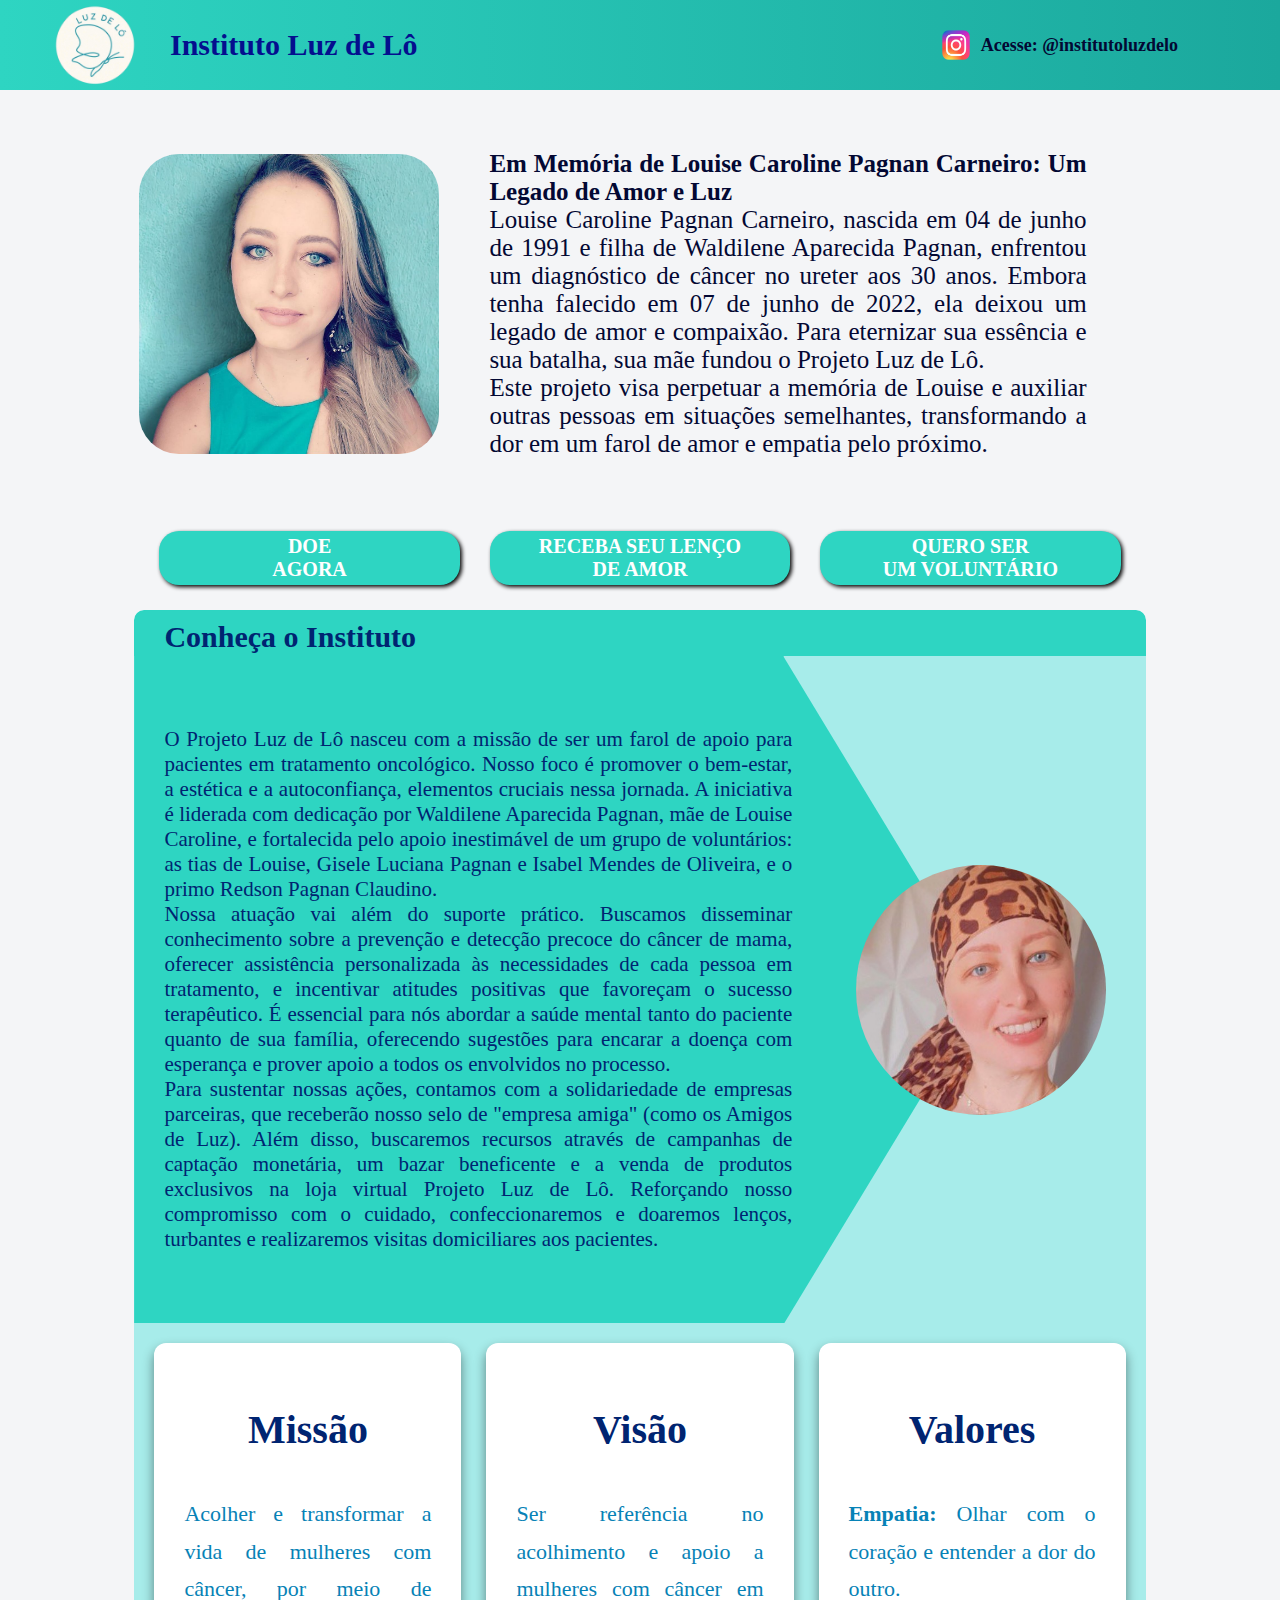
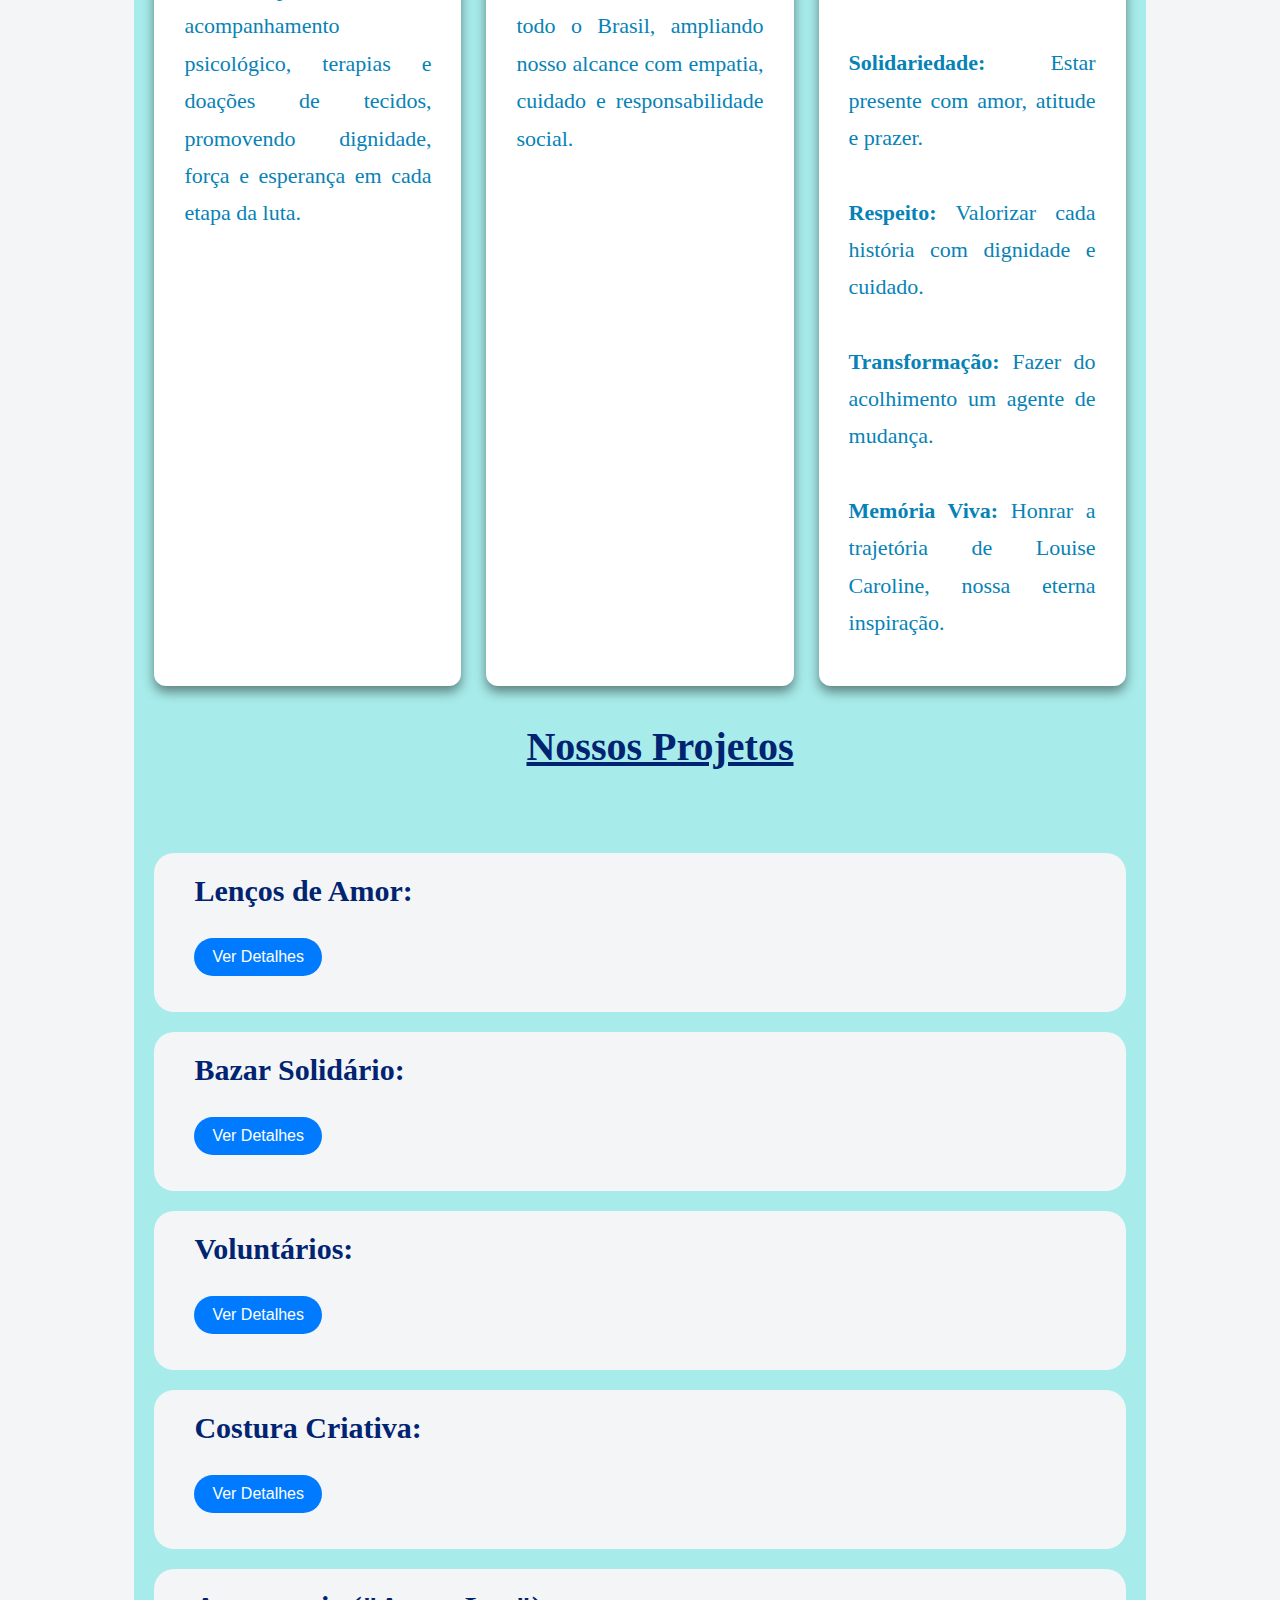
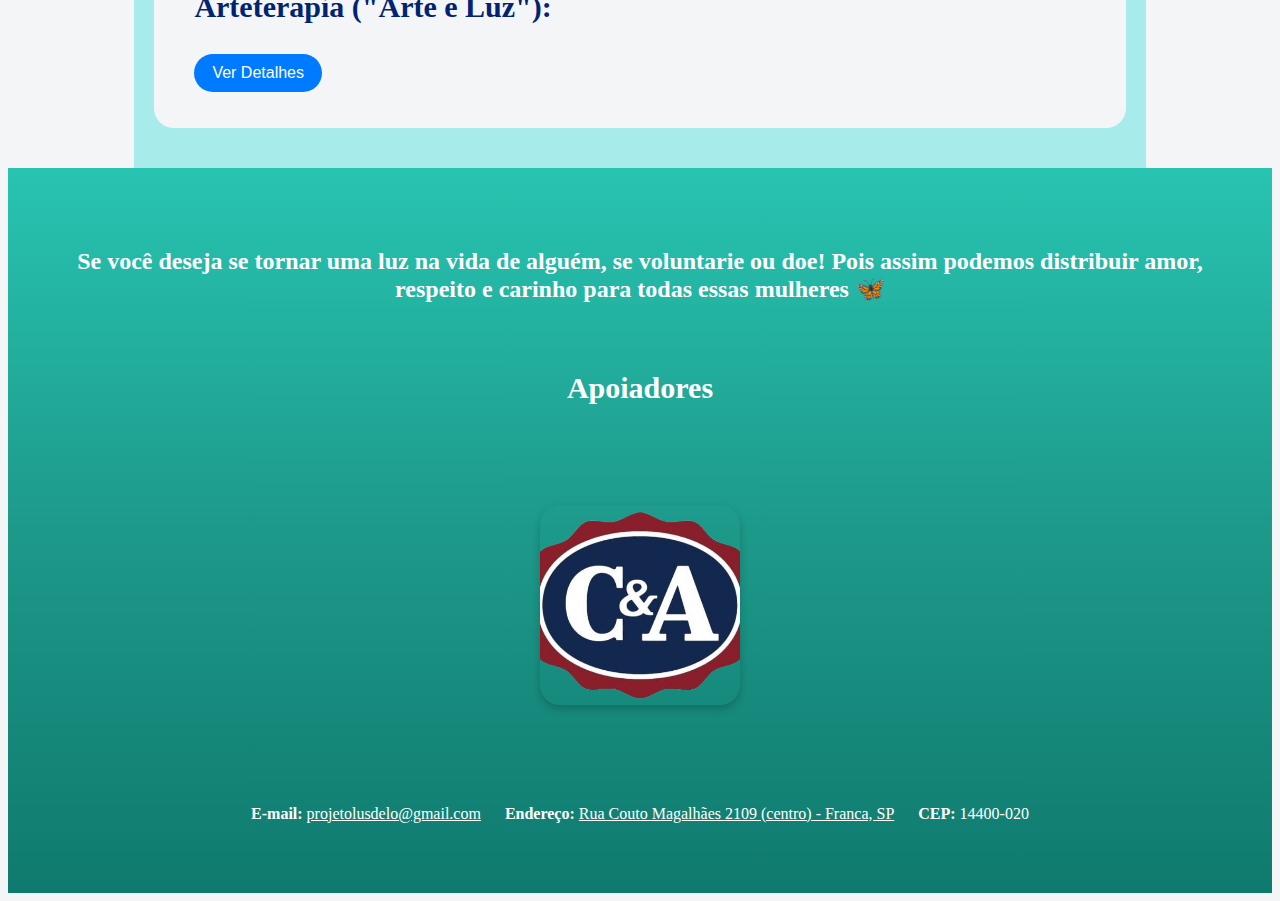
<file: index.html>
<!DOCTYPE html>
<html lang="pt-br">

<head>
  <meta charset="UTF-8">
  <meta name="viewport" content="width=device-width, initial-scale=1.0">
  <meta name="description" content="Conheça o Instituto Luz de Lô e saiba como se tornar um voluntário para apoiar mulheres em situação de vulnerabilidade.">

  <title>Instituto Luz de Lô</title>
  <link rel="shortcut icon" href="img/Favicon.png" type="image/x-icon">
  <link rel="stylesheet" href="principal.css" type="text/css" media="all" />
</head>

<body>
  <header>
    <div class="left-content">
      <img src="img/logo3.png" alt="logo" height="110px" width="110px" />
      <h1 class="cabecalho">Instituto Luz de Lô</h1>
    </div>

    <div class="redesocial right-content">
      <a href="https://www.instagram.com/institutoluzdelo?igsh=cDZqeW10c3pubTZh">
        <img src="img/instagram.png" alt="logo do instagram">
        <p>Acesse: @institutoluzdelo</p>
      </a>
    </div>

  </header>
  <div class="enquadrar"> <section id="mensao">
      <img id="louise" src="img/louise.jpg" alt="Foto da Louise">
      <p>
        <strong>Em Memória de Louise Caroline Pagnan Carneiro: Um Legado de Amor e Luz</strong>
        <br>
        Louise Caroline Pagnan Carneiro, nascida em 04 de junho de 1991 e filha de Waldilene Aparecida Pagnan, enfrentou
        um diagnóstico de câncer no ureter aos 30 anos. Embora tenha falecido em 07 de junho de 2022, ela deixou um
        legado de amor e compaixão. Para eternizar sua essência e sua batalha, sua mãe fundou o Projeto Luz de Lô.
        <br>
        Este projeto visa perpetuar a memória de Louise e auxiliar outras pessoas em situações semelhantes,
        transformando a
        dor em um farol de amor e empatia pelo próximo.
      </p>

      <div class="redesocial_mobile redesocial">
        <a href="https://www.instagram.com/institutoluzdelo?igsh=cDZqeW10c3pubTZh">
          <img src="img/instagram.png" alt="logo do instagram">
          <p>Acesse: @institutoluzdelo</p>
        </a>
      </div>
    </section>
    <br />
    <nav class="menu_principal">
      <a href="doacoes.html" class="menu_item">
        DOE<br>AGORA
      </a>

      <a href="lenco.html" class="menu_item">
        RECEBA SEU LENÇO<br>DE
        AMOR
      </a>

      <a href="voluntariado.html" class="menu_item">
        QUERO SER<br>UM
        VOLUNTÁRIO
      </a>
    </nav>
    <main>
      <div class="titulodiv">
        <h2 class="titulo1">Conheça o Instituto</h2>
      </div>
      <section class="sec1">
        <div id="quadradoPai">

          <div class="seta">
          </div>

          <div class="quadradoFilho">

            <img class="mobile_img" src="img/louise2.jpg" alt="Foto da Louise">

            <p>
              O Projeto Luz de Lô nasceu com a missão de ser um farol de apoio para pacientes em tratamento oncológico.
              Nosso foco é promover o bem-estar, a estética e a autoconfiança, elementos cruciais nessa jornada. A
              iniciativa é liderada com dedicação por Waldilene Aparecida Pagnan, mãe de Louise Caroline, e fortalecida
              pelo apoio inestimável de um grupo de voluntários: as tias de Louise, Gisele Luciana Pagnan e Isabel
              Mendes de Oliveira, e o primo Redson Pagnan Claudino.
              <br>
              Nossa atuação vai além do suporte prático. Buscamos disseminar conhecimento sobre a prevenção e detecção
              precoce do câncer de mama, oferecer assistência personalizada às necessidades de cada pessoa em
              tratamento, e incentivar atitudes positivas que favoreçam o sucesso terapêutico. É essencial para nós
              abordar a saúde mental tanto do paciente quanto de sua família, oferecendo sugestões para encarar a doença
              com esperança e prover apoio a todos os envolvidos no processo.
              <br>
              Para sustentar nossas ações, contamos com a solidariedade de empresas parceiras, que receberão nosso selo
              de "empresa amiga" (como os Amigos de Luz). Além disso, buscaremos recursos através de campanhas de
              captação monetária, um bazar beneficente e a venda de produtos exclusivos na loja virtual Projeto Luz de
              Lô. Reforçando nosso compromisso com o cuidado, confeccionaremos e doaremos lenços, turbantes e
              realizaremos visitas domiciliares aos pacientes.
            </p>
          </div>

          <div class="image_conteiner">
            <img src="img/louise2.jpg" alt="Foto da Louise">
          </div>
          </div>
      </section>
      <section class="sec2">
        <div class="quadradoPai2">
          <div class="quadradoFilho2">
            <h2>Missão</h2>
            <p>Acolher e transformar a vida de mulheres com câncer, por meio de acompanhamento psicológico, terapias e
              doações de tecidos, promovendo dignidade, força e esperança em cada etapa da luta.</p>
          </div>
          <div class="quadradoFilho2">
            <h2>Visão</h2>
            <p>Ser referência no acolhimento e apoio a mulheres com câncer em todo o Brasil, ampliando nosso alcance com
              empatia, cuidado e responsabilidade social.</p>
          </div>
          <div class="quadradoFilho2">
            <h2>Valores</h2>
            <p><strong>Empatia:</strong> Olhar com o coração e entender a dor do outro.</p>
            <p><strong>Solidariedade:</strong> Estar presente com amor, atitude e prazer.</p>
            <p><strong>Respeito:</strong> Valorizar cada história com dignidade e cuidado.</p>
            <p><strong>Transformação:</strong> Fazer do acolhimento um agente de mudança.</p>
            <p><strong>Memória Viva:</strong> Honrar a trajetória de Louise Caroline, nossa eterna inspiração.</p>
          </div>
        </div>
        <section class="sec3">
          <h2 class="titulo_principal_sec3">Nossos Projetos</h2>

          <div class="secao">
            <h3 class="titulosec3">Lenços de Amor:</h3>

            <button class="botao-expansivel">Ver Detalhes</button>

            <div class="conteudo-expansivel">
              <h4>Lenços de Amor</h4>
              <p class="psecao">
                O "Lenços de Amor" é o programa inaugural e vitalício do Instituto Luz de Lô. Idealizado pela fundadora,
                ele se dedica à fabricação e doação de lenços e turbantes para mulheres em todas as fases do tratamento
                oncológico. Mais do que um acessório, cada peça busca elevar a autoestima, incentivar o autocuidado e
                valorizar o bem-estar dessas mulheres, sendo entregue ao longo do ano conforme a necessidade.
              </p>
              <p class="psecao">
                Também oferecemos atendimento psicológico com o psicólogo Felipe Medeiros e Terapias Integrativas, como
                o Reiki, conduzidas pela voluntária reikiana Silvia Cristina Parra. Esse suporte é voltado para pessoas
                em tratamento oncológico e seus familiares, indivíduos em luto e os próprios voluntários do Instituto,
                visando o bem-estar integral de todos
              </p>
            </div>
          </div>
          <div class="secao">
            <h3 class="titulosec3">Bazar Solidário:</h3>

            <button class="botao-expansivel">Ver Detalhes</button>

            <div class="conteudo-expansivel">

              <h4>Bazar Solidário</h4>
              <p class="psecao">
                Nosso Bazar Solidário é uma importante fonte de recursos, funcionando com doações de pessoas que
                conhecem o Instituto e de empresas parceiras, como a C&A. Através dele, conseguimos arrecadar fundos
                para manter todas as nossas atividades e programas de apoio.
              </p>
              <p class="psecao">
                Nossa oficina de customização tem um propósito especial: transformar retalhos e tecidos doados em novas
                peças de vestuário. Com o talento e a dedicação dos nossos voluntários especializados em costura,
                criamos roupas que são doadas a instituições parceiras, beneficiando pessoas em situação de
                vulnerabilidade. Um dos principais focos é atender crianças de creches na cidade de Franca,
                produzindo conjuntos de calça e blusa de moletom para oferecer conforto e acolhimento nos dias mais
                frios.
              </p>
            </div>
          </div>
          <div class="secao">

            <h3 class="titulosec3">Voluntários:</h3>

            <button class="botao-expansivel">Ver Detalhes</button>

            <div class="conteudo-expansivel">
              <h4>Voluntários</h4>
              <p class="psecao">
                No Instituto Luz de Lô, somos impulsionados por uma dedicada equipe de 35 voluntários. Eles vêm de
                diversas origens, incluindo aposentados e pessoas que enfrentam luto, solidão ou desafios de saúde.
                Oferecemos grupos específicos onde cada voluntário pode atuar conforme seus interesses e habilidades,
                promovendo um ambiente de bem-estar.
              </p>
              <p class="psecao">
                Realizamos ações direcionadas a esse público, com terapias alternativas e oficinas pensadas para
                promover a interação e valorizar cada pessoa. Para nossos voluntários, o trabalho aqui é um espaço para
                reflexão, melhoria da qualidade de vida, elevação da autoestima e convívio social.
              </p>

              <h4>Moletons Solidários</h4>
              <p class="psecao">
                O projeto "Moletons Solidários" tem um propósito claro: produzir casacos infantis para doação à
                comunidade. Nosso objetivo é aproveitar tecidos doados por empresas têxteis da região de Franca - SP,
                promover ações sustentáveis e, claro, ajudar quem precisa.
              </p>
              <p class="psecao">
                Também queremos capacitar mão de obra. Voluntários interessados se inscrevem para formar grupos e, sob a
                supervisão da costureira Rose, aprendem todo o processo de fabricação dos casacos, do corte à costura. O
                projeto começou em fevereiro de 2023 e acontece todas as quartas-feiras, das 8h às 11h, em nossa sede. O
                Instituto mantém um cadastro de entidades beneficentes e famílias para direcionar as doações.
              </p>

              <h4>Pintura de Panos de Prato</h4>
              <p class="psecao">
                Todas as terças-feiras, das 14h às 17h, acontece a oficina de Pintura em Panos de Prato. Com o apoio das
                voluntárias Silvia Cristina Parra e Isabela, oferecemos suporte aos nossos voluntários da terceira
                idade. Essa atividade promove bem-estar, paciência e foco, e o melhor: os itens produzidos são vendidos
                em nosso bazar, gerando recursos para o Instituto.
              </p>

              <h4>Coordenadores Voluntários</h4>
              <p class="psecao">
                O Instituto Luz de Lô conta com a liderança de uma equipe de coordenadores voluntários que guiam nossas
                terapias alternativas, projetos e oficinas. Sob a coordenação geral de Waldilene Pagnan, nossa Gestora
                Pedagógica, temos:
              </p>

              <ul class="psecao">
                <li>Professora Silvia Cristina Parra, responsável pela Terapia Reiki, Terapia de Pintura e Arteterapia.
                </li>
                <li>O Psicólogo Felipe Medeiros, que oferece suporte psicológico.</li>
                <li>Rose, que conduz o Curso de Corte e Costura de casacos.</li>
              </ul>

              <p class="psecao">
                Esses voluntários dedicados são essenciais para o bem-estar e a promoção da qualidade de vida de todos
                que participam do Instituto.
              </p>
            </div>
          </div>
          <div class="secao">

            <h3 class="titulosec3">Costura Criativa:</h3>

            <button class="botao-expansivel">Ver Detalhes</button>
            <div class="conteudo-expansivel">

              <h4>Oficina de Costura</h4>
              <p class="psecao">
                Nossa oficina de costura criativa gera peças exclusivas para o bazar beneficente, contribuindo
                diretamente com o Instituto. Usando materiais reaproveitados, como retalhos e aviamentos, criamos itens
                funcionais e decorativos para o dia a dia – como bolsas, necessaires e panos de prato. Essa atividade
                não só gera renda, mas também estimula a criatividade, a sustentabilidade e o trabalho em equipe.
              </p>

              <h4>Customização de Roupas</h4>
              <p class="psecao">
                A oficina de customização transforma retalhos e tecidos doados em novas peças de vestuário. Com o
                talento de nossos voluntários especializados em costura, confeccionamos roupas que são doadas a
                instituições parceiras, ajudando pessoas em situação de vulnerabilidade. Um dos focos principais é criar
                conjuntos de moletom para crianças de creches estaduais, oferecendo conforto e acolhimento nos dias mais
                frios.
              </p>
            </div>
          </div>
          <div class="secao">

            <h3 class="titulosec3">Arteterapia ("Arte e Luz"):</h3>

            <button class="botao-expansivel">Ver Detalhes</button>

            <div class="conteudo-expansivel">
              <h4>Arteterapia ("Arte e Luz")</h4>
              <p class="psecao">
                Com a "Arte e Luz", utilizamos a prática artística para promover o bem-estar emocional e social. Por
                meio da pintura livre, as participantes se conectam com as cores e emoções, desenvolvendo o
                autoconhecimento, a autoestima e a tranquilidade. Essa atividade estimula a concentração, o
                desenvolvimento motor e cognitivo, permitindo que as mulheres em tratamento oncológico criem seus
                próprios lenços em momentos lúdicos e expressivos. Acontece mensalmente.
              </p>
            </div>
          </div>
        </section>
    </main>
  </div>
  <footer>
    <div class="div1footer">
      <h2 class="T1footer">
        Se você deseja se tornar uma luz na vida de alguém, se voluntarie ou doe!
        Pois assim podemos distribuir amor, respeito e carinho para todas essas mulheres 🦋
      </h2>
    </div>
    <br>
    <h3 class="T2footer">Apoiadores</h3>
    <div class="carrosselPai">
      <div class="carrosselFilho">
        <div class="track">

          <a href="https://g.co/kgs/4YcZxsP">
            <img src="img/C&A.png" alt="C&A" class="img_apoiadores">
          </a>

          <a href="https:www.instagram.com/usemoreana?igsh=MXh3b2szOGJpejZpcA==">
            <img src="img/Moreana.jpg" alt="Moreana" class="img_apoiadores">
          </a>

          <a href="https://www.instagram.com/af_transfers?igsh=aGhIb3IqbmF2dnhj">
            <img src="img/transfers.jpg" alt="transfers" class="img_apoiadores">
          </a>

          <a href="https://www.cvlopes.com.br/">
            <img src="img\cv.lopes.jpg" alt="CV.lopes">
          </a>
        </div>
      </div>
    </div>

    <ul class="liFooter">
      <li><strong>E-mail: </strong><a href="mailto:projetolusdelo@gmail.com">projetolusdelo@gmail.com</a></li>
      <li><strong>Endereço: </strong><a href="https://www.google.com/maps/search/Rua+Couto+Magalh%C3%A3es+2109+(centro)+-+Franca,+SP">Rua Couto Magalhães 2109
          (centro) - Franca, SP</a></li>
      <li><strong>CEP: </strong>14400-020</li>
    </ul>
  </footer>
  <script src="principal.js"></script>

</body>

</html>
</file>
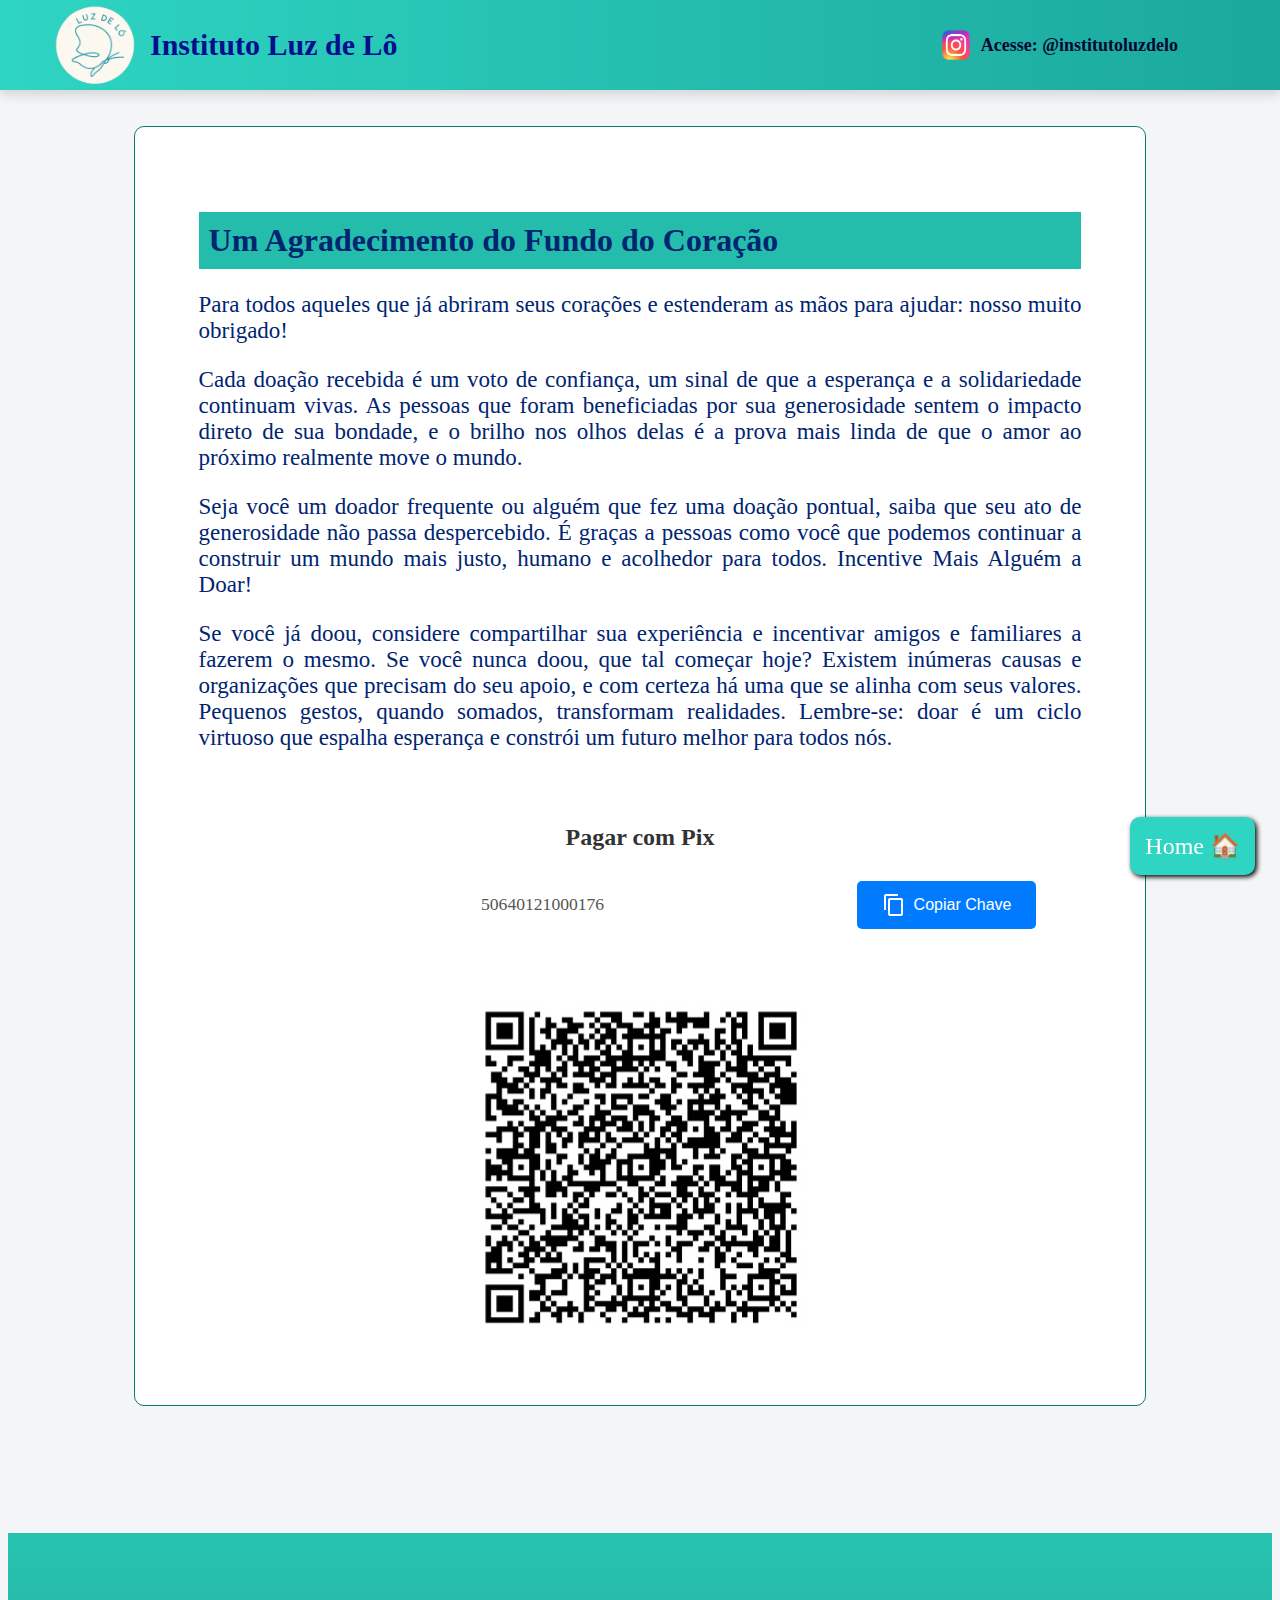
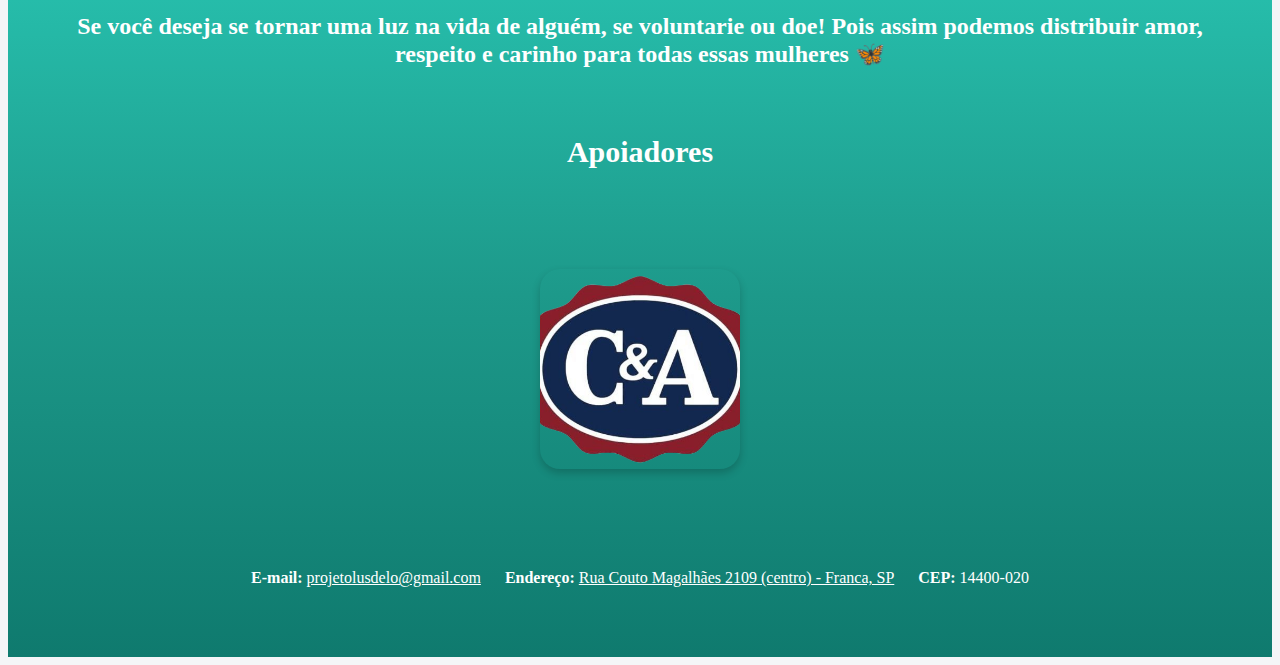
<file: doacoes.html>
<!DOCTYPE html>
<html lang="pt-br">

<head>
  <meta charset="UTF-8">
  <meta name="viewport" content="width=device-width, initial-scale=1.0">
  <title>Instituto Luz de Lô</title>
  <link rel="stylesheet" href="doacoes.css">
  <link rel="shortcut icon" href="img/Favicon.png" type="image/x-icon">
</head>

<body>
  <header>
    <div class="left-content">
      <img src="img/logo3.png" alt="logo" height="110px" width="110px" />
      <h1 class="cabecalho">Instituto Luz de Lô</h1>
    </div>

    <div class="redesocial right-content">
      <a href="https://www.instagram.com/institutoluzdelo?igsh=cDZqeW10c3pubTZh">
        <img src="img/instagram.png" alt="logo do instagram">
        <p>Acesse: @institutoluzdelo</p>
      </a>
    </div>

  </header>

  <main>
    <h1 class="tdoacoes">Um Agradecimento do Fundo do Coração</h1>
    <p class="pdoacoes">
      Para todos aqueles que já abriram seus corações e estenderam as mãos para ajudar: nosso muito obrigado!
    </p>
    <p class="pdoacoes">
      Cada doação recebida é um voto de confiança, um sinal de que a esperança e a solidariedade continuam vivas. As
      pessoas que foram beneficiadas por sua generosidade sentem o impacto direto de sua bondade, e o brilho nos olhos
      delas é a prova mais linda de que o amor ao próximo realmente move o mundo.
    </p>
    <p class="pdoacoes">
      Seja você um doador frequente ou alguém que fez uma doação pontual, saiba que seu ato de generosidade não passa
      despercebido. É graças a pessoas como você que podemos continuar a construir um mundo mais justo, humano e
      acolhedor para todos.
      Incentive Mais Alguém a Doar!
    </p>
    <p class="pdoacoes">
      Se você já doou, considere compartilhar sua experiência e incentivar amigos e familiares a fazerem o mesmo. Se
      você nunca doou, que tal começar hoje? Existem inúmeras causas e organizações que precisam do seu apoio, e com
      certeza há uma que se alinha com seus valores. Pequenos gestos, quando somados, transformam realidades.
      Lembre-se: doar é um ciclo virtuoso que espalha esperança e constrói um futuro melhor para todos nós.
    </p>

    <div class="pix-container">
      <h2>Pagar com Pix</h2>
      <div class="pix-info">
        <span id="pixKey">50640121000176</span> <button class="copy-button" onclick="copyPixKey()">
          <svg xmlns="http://www.w3.org/2000/svg" height="24px" viewBox="0 0 24 24" width="24px" fill="#FFFFFF">
            <path d="M0 0h24v24H0V0z" fill="none" />
            <path
              d="M16 1H4c-1.1 0-2 .9-2 2v14h2V3h12V1zm3 4H8c-1.1 0-2 .9-2 2v14c0 1.1.9 2 2 2h11c1.1 0 2-.9 2-2V7c0-1.1-.9-2-2-2zm0 16H8V7h11v14z" />
          </svg>
          Copiar Chave
        </button>
      </div>
      <p id="copyMessage"></p>
    </div>
    <div class="QR">
      <img src="img/QR.jpg" alt="QR Code">
    </div>
  </main>


  </section>
  <a href="index.html" class="btn-flutuante-principal" title="Voltar à Página Principal">Home 🏠</a>


  <footer>
    <div class="div1footer">
      <h2 class="T1footer">
        Se você deseja se tornar uma luz na vida de alguém, se voluntarie ou doe!
        Pois assim podemos distribuir amor, respeito e carinho para todas essas mulheres 🦋
      </h2>
    </div>
    <br>
    <h3 class="T2footer">Apoiadores</h3>
    <div class="carrosselPai">
      <div class="carrosselFilho">
        <div class="track">
          <a href="https://g.co/kgs/4YcZxsP">
            <img src="img/C&A.png" alt="C&A" class="img_apoiadores">
          </a>

          <a href="https:www.instagram.com/usemoreana?igsh=MXh3b2szOGJpejZpcA==">
            <img src="img/Moreana.jpg" alt="Moreana" class="img_apoiadores">
          </a>

          <a href="https://www.instagram.com/af_transfers?igsh=aGhIb3IqbmF2dnhj">
            <img src="img/transfers.jpg" alt="transfers" class="img_apoiadores">
          </a>

          <a href="https://www.cvlopes.com.br/">
            <img src="img\cv.lopes.jpg" alt="CV.lopes">
          </a>
        </div>
      </div>
    </div>

    <ul class="liFooter">
      <li><strong>E-mail: </strong><a href="mailto:projetolusdelo@gmail.com">projetolusdelo@gmail.com</a></li>
      <li><strong>Endereço: </strong><a href="https://www.google.com/maps/search/Rua+Couto+Magalh%C3%A3es+2109+(centro)+-+Franca,+SP">Rua Couto Magalhães 2109
          (centro) - Franca, SP</a></li>
      <li><strong>CEP: </strong>14400-020</li>
    </ul>
  </footer>
  
  <script src="doacoes.js"></script>

</body>

</html>
</file>
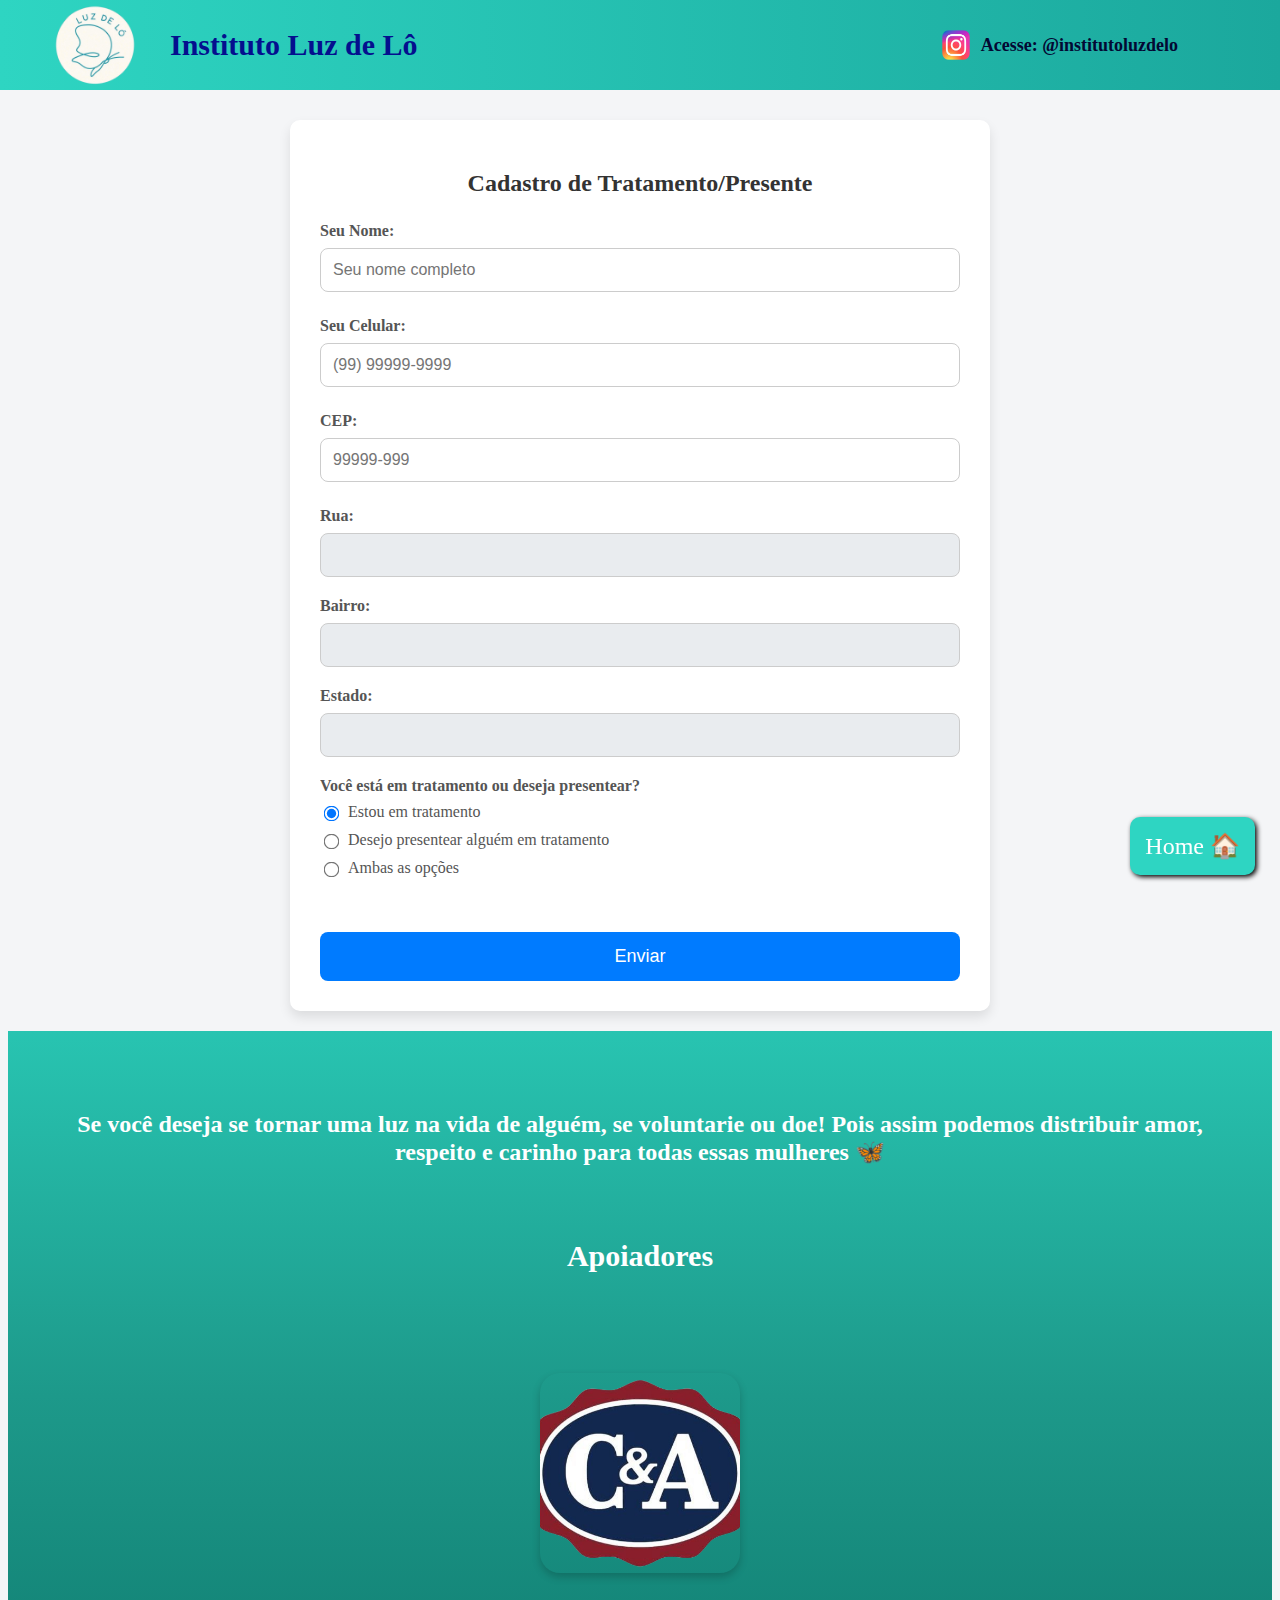
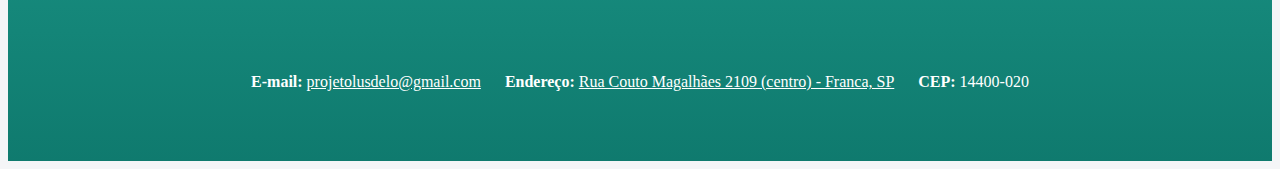
<file: lenco.html>
<!DOCTYPE html>
<html lang="pt-BR">

<head>
    <meta charset="UTF-8">
    <meta name="viewport" content="width=device-width, initial-scale=1.0">
    <title>Instituto Luz de Lô</title>

    <link rel="stylesheet" href="lenco.css">
    <link rel="shortcut icon" href="img/Favicon.png" type="image/x-icon">
</head>

<body>
    <header>
        <div class="left-content">
            <img src="img/logo3.png" alt="logo" height="110px" width="110px" />
            <h1 class="cabecalho">Instituto Luz de Lô</h1>
        </div>

        <div class="redesocial right-content">
            <a href="https://www.instagram.com/institutoluzdelo?igsh=cDZqeW10c3pubTZh">
                <img src="img/instagram.png" alt="logo do instagram">
                <p>Acesse: @institutoluzdelo</p>
            </a>
        </div>
    </header>

    <div class="container">
        <h2>Cadastro de Tratamento/Presente</h2>
        <form id="mainForm" action="https://formsubmit.co/projetolusdelo@gmail.com" method="POST">
            <input type="hidden" name="_captcha" value="false"> <input type="hidden" name="_next" value="https://moiseskennedy.github.io/instituto-luz-de-lo/lenco.html"> <div class="form-group">
                <label for="nomePrincipal">Seu Nome:</label>
                <input type="text" id="nomePrincipal" name="nomePrincipal" placeholder="Seu nome completo" required>
                <small class="error-message"></small>
            </div>

            <div class="form-group">
                <label for="celularPrincipal">Seu Celular:</label>
                <input type="text" id="celularPrincipal" name="celularPrincipal" placeholder="(99) 99999-9999" required>
                <small class="error-message"></small>
            </div>

            <div class="form-group">
                <label for="cep">CEP:</label>
                <input type="text" id="cep" name="cep" placeholder="99999-999" required maxlength="9">
                <small class="error-message"></small>
            </div>

            <div class="form-group">
                <label for="rua">Rua:</label>
                <input type="text" id="rua" name="rua" readonly>
            </div>

            <div class="form-group">
                <label for="bairro">Bairro:</label>
                <input type="text" id="bairro" name="bairro" readonly>
            </div>

            <div class="form-group">
                <label for="estado">Estado:</label>
                <input type="text" id="estado" name="estado" readonly>
            </div>

            <div class="form-group">
                <label>Você está em tratamento ou deseja presentear?</label>
                <div class="radio-group">
                    <input type="radio" id="opcaoTratamento" name="tipoAcao" value="Estou em tratamento" checked>
                    <label for="opcaoTratamento">Estou em tratamento</label>
                </div>
                <div class="radio-group">
                    <input type="radio" id="opcaoPresentear" name="tipoAcao" value="Desejo presentear alguem em tratamento">
                    <label for="opcaoPresentear">Desejo presentear alguém em tratamento</label>
                </div>
                <div class="radio-group">
                    <input type="radio" id="opcaoAmbas" name="tipoAcao" value="Ambas as opcoes">
                    <label for="opcaoAmbas">Ambas as opções</label>
                </div>
            </div>

            <div id="presenteadosSection" style="display: none;">
                <h3>Pessoas a Presentear:</h3>
                <div id="presenteadosContainer">
                    </div>
                <button type="button" id="addPresenteadoBtn" class="add-button">Desejo presentear mais uma pessoa</button>
            </div>

            <button type="submit">Enviar</button>
            <br>
        </form>
    </div>

    <a href="index.html" class="btn-flutuante-principal" title="Voltar à Página Principal">Home 🏠</a>

    <footer>
        <div class="div1footer">
            <h2 class="T1footer">
                Se você deseja se tornar uma luz na vida de alguém, se voluntarie ou doe!
                Pois assim podemos distribuir amor, respeito e carinho para todas essas mulheres 🦋
            </h2>
        </div>
        <br>
        <h3 class="T2footer">Apoiadores</h3>
        <div class="carrosselPai">
            <div class="carrosselFilho">
                <div class="track">
                    <a href="https://g.co/kgs/4YcZxsP">
                        <img src="img/C&A.png" alt="C&A" class="img_apoiadores">
                    </a>

                    <a href="https:www.instagram.com/usemoreana?igsh=MXh3b2szOGJpejZpcA==">
                        <img src="img/Moreana.jpg" alt="Moreana" class="img_apoiadores">
                    </a>

                    <a href="https://www.instagram.com/af_transfers?igsh=aGhIb3IqbmF2dnhj">
                        <img src="img/transfers.jpg" alt="transfers" class="img_apoiadores">
                    </a>

                    <a href="https://www.cvlopes.com.br/">
                        <img src="img\cv.lopes.jpg" alt="CV.lopes">
                    </a>
                </div>
            </div>
        </div>

        <ul class="liFooter">
            <li><strong>E-mail: </strong><a href="mailton:projetolusdelo@gmail.com">projetolusdelo@gmail.com</a></li>
            <li><strong>Endereço: </strong><a href="https://maps.app.goo.gl/yhuffCeMJuVYz6fo8">Rua Couto Magalhães 2109
                    (centro) - Franca, SP</a></li>
            <li><strong>CEP: </strong>14400-020</li>
        </ul>
    </footer>

    <script src="lenco.js"></script>
</body>

</html>
</file>
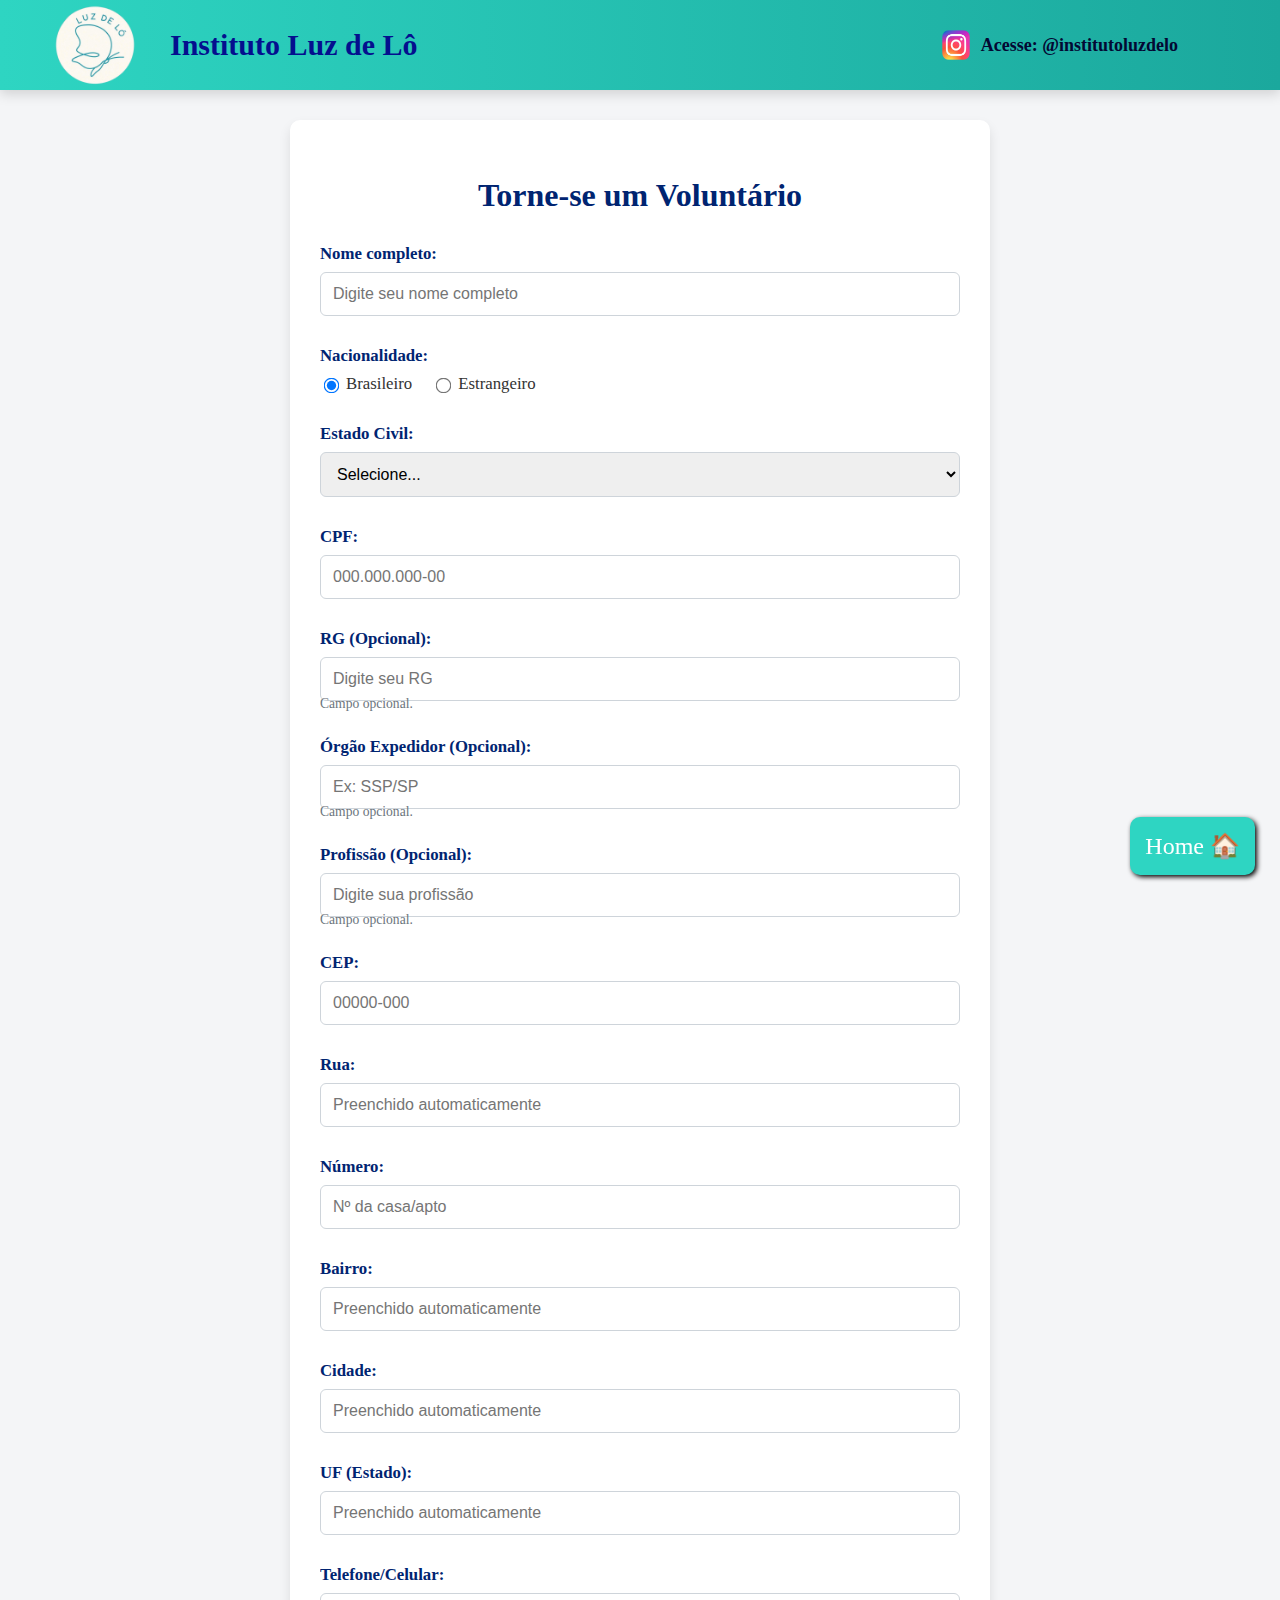
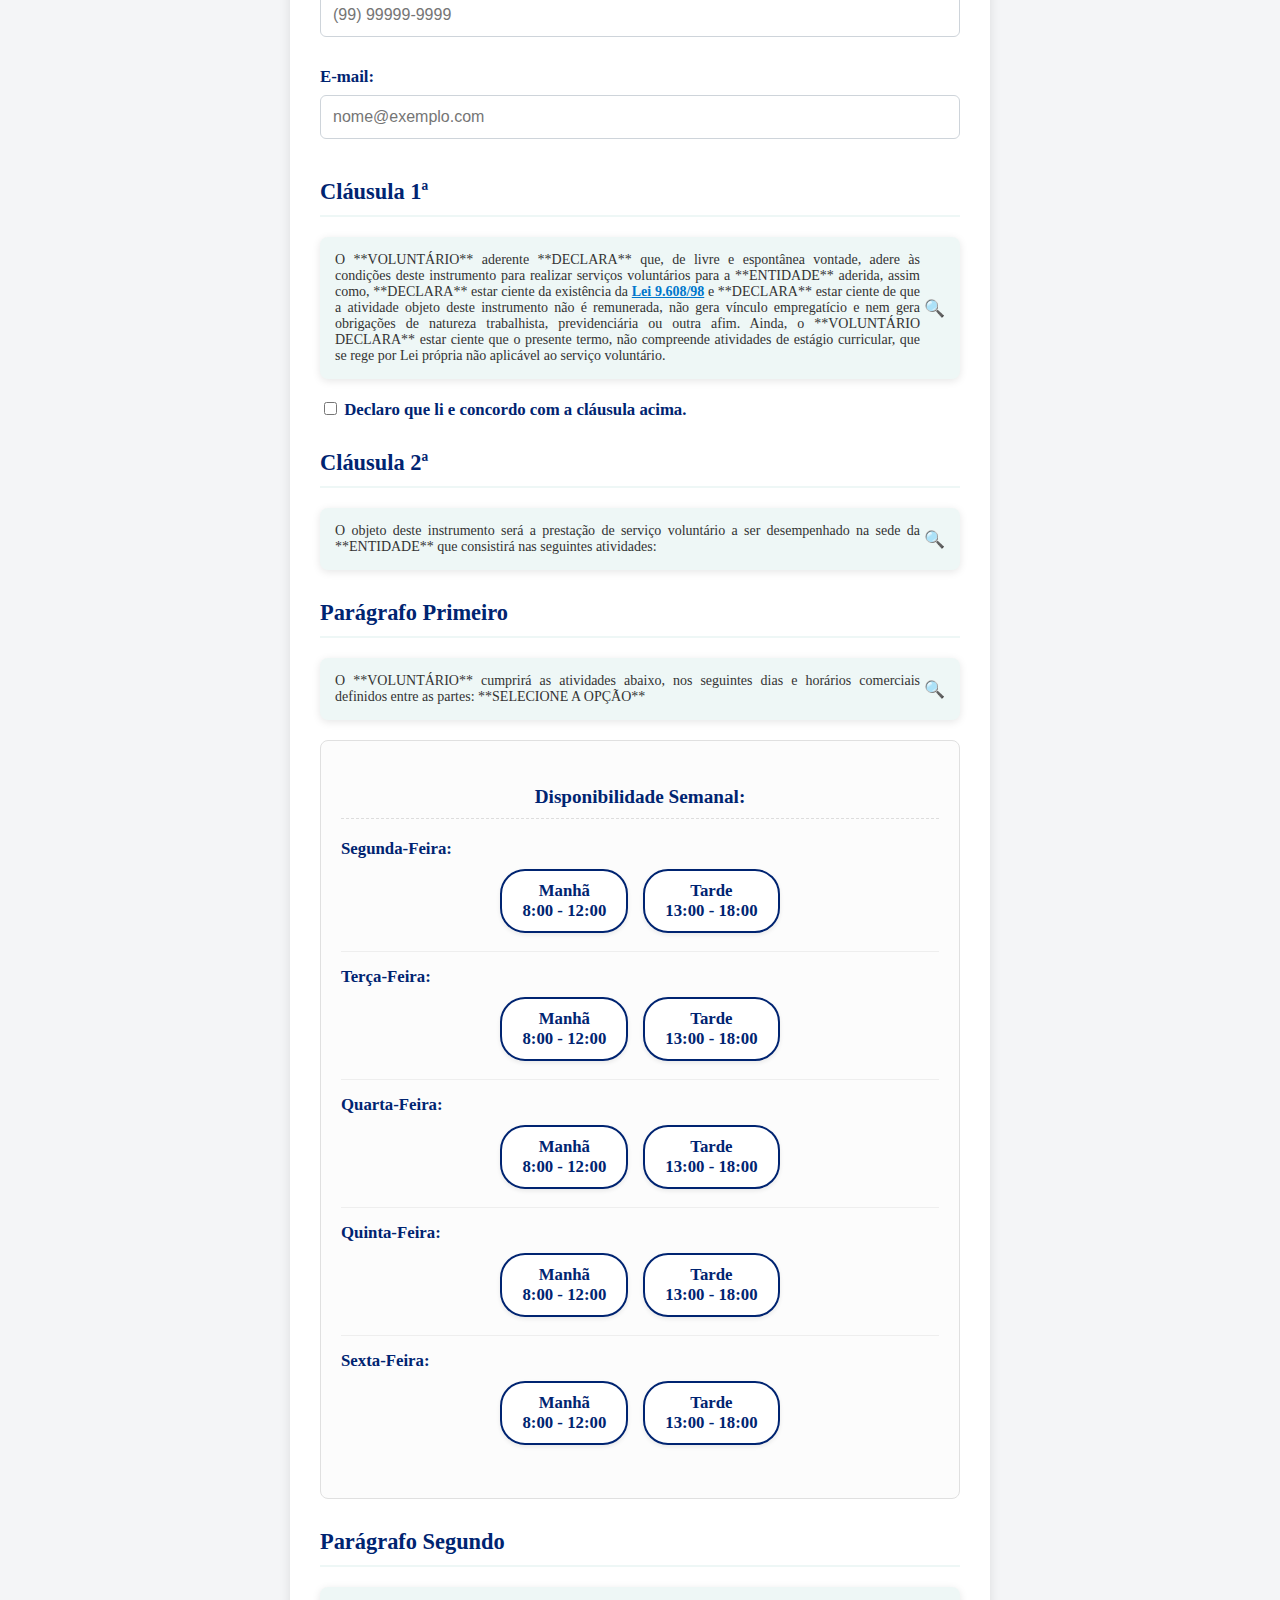
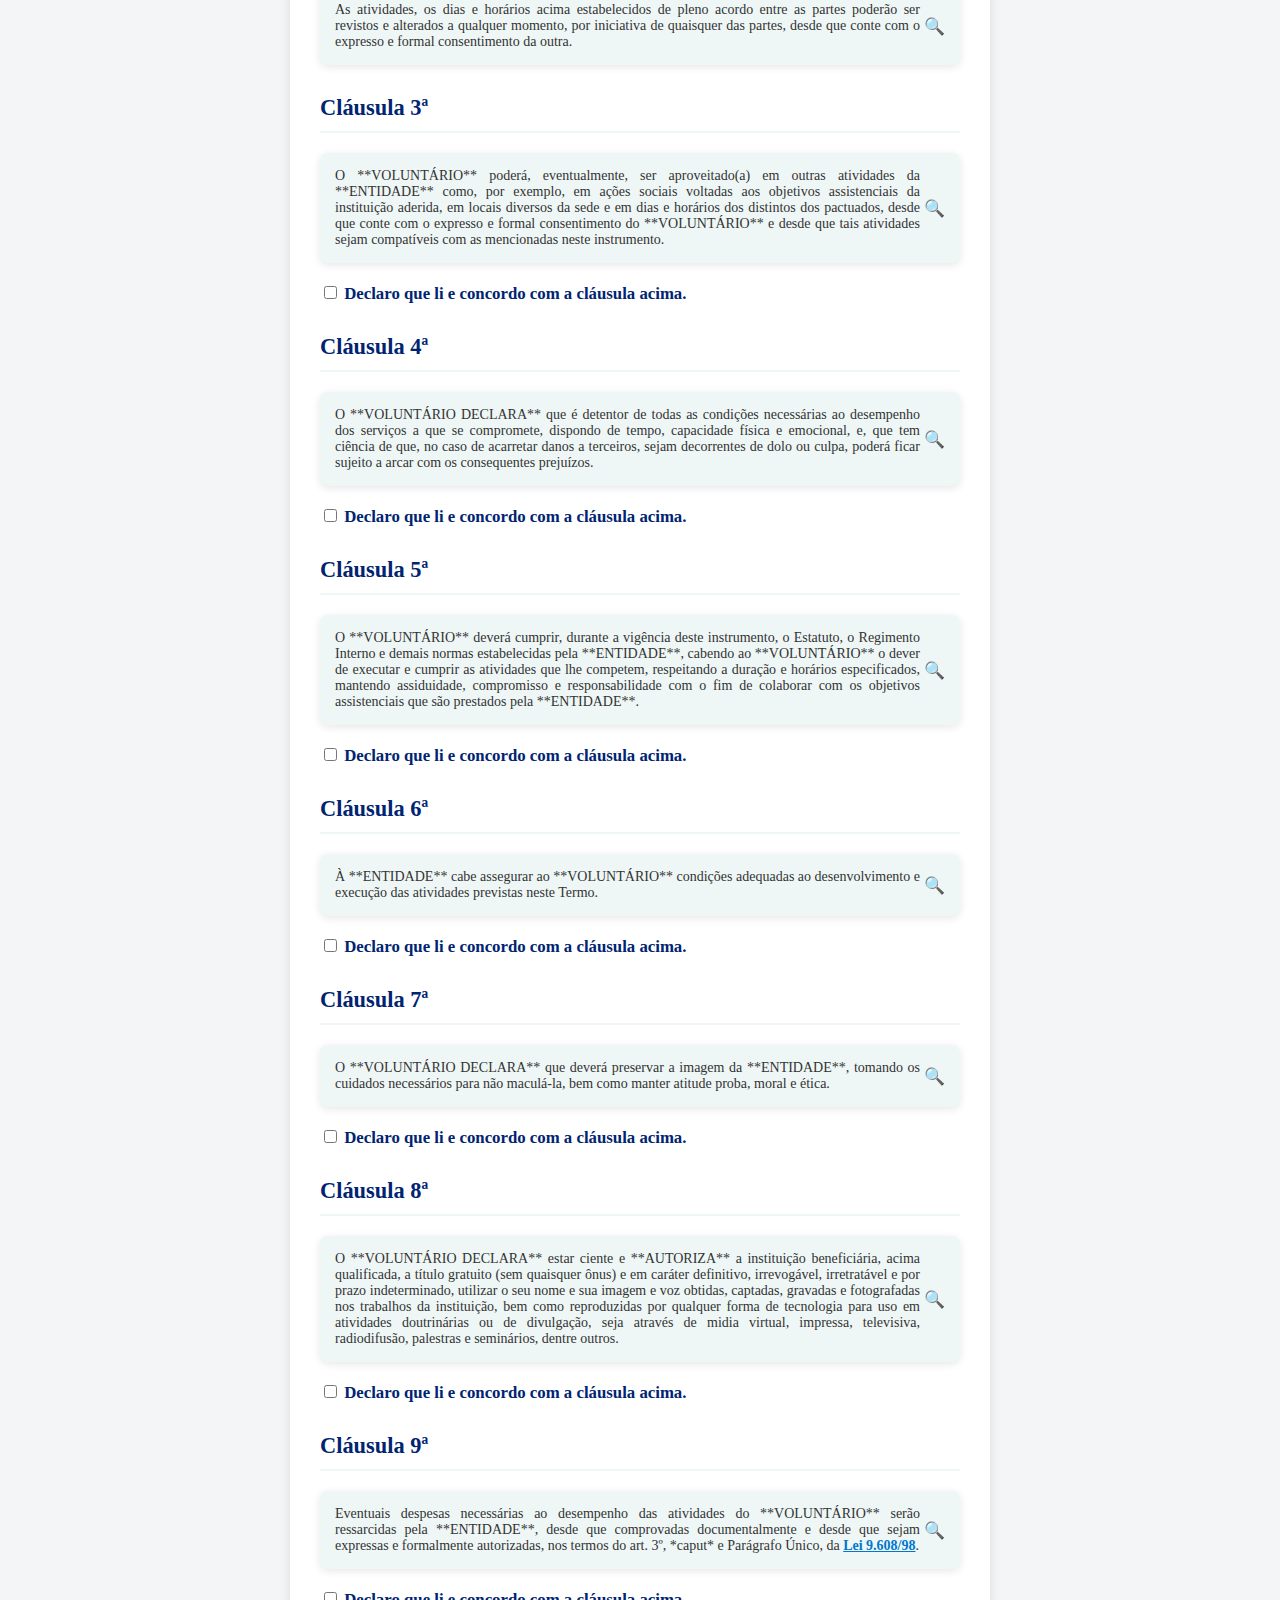
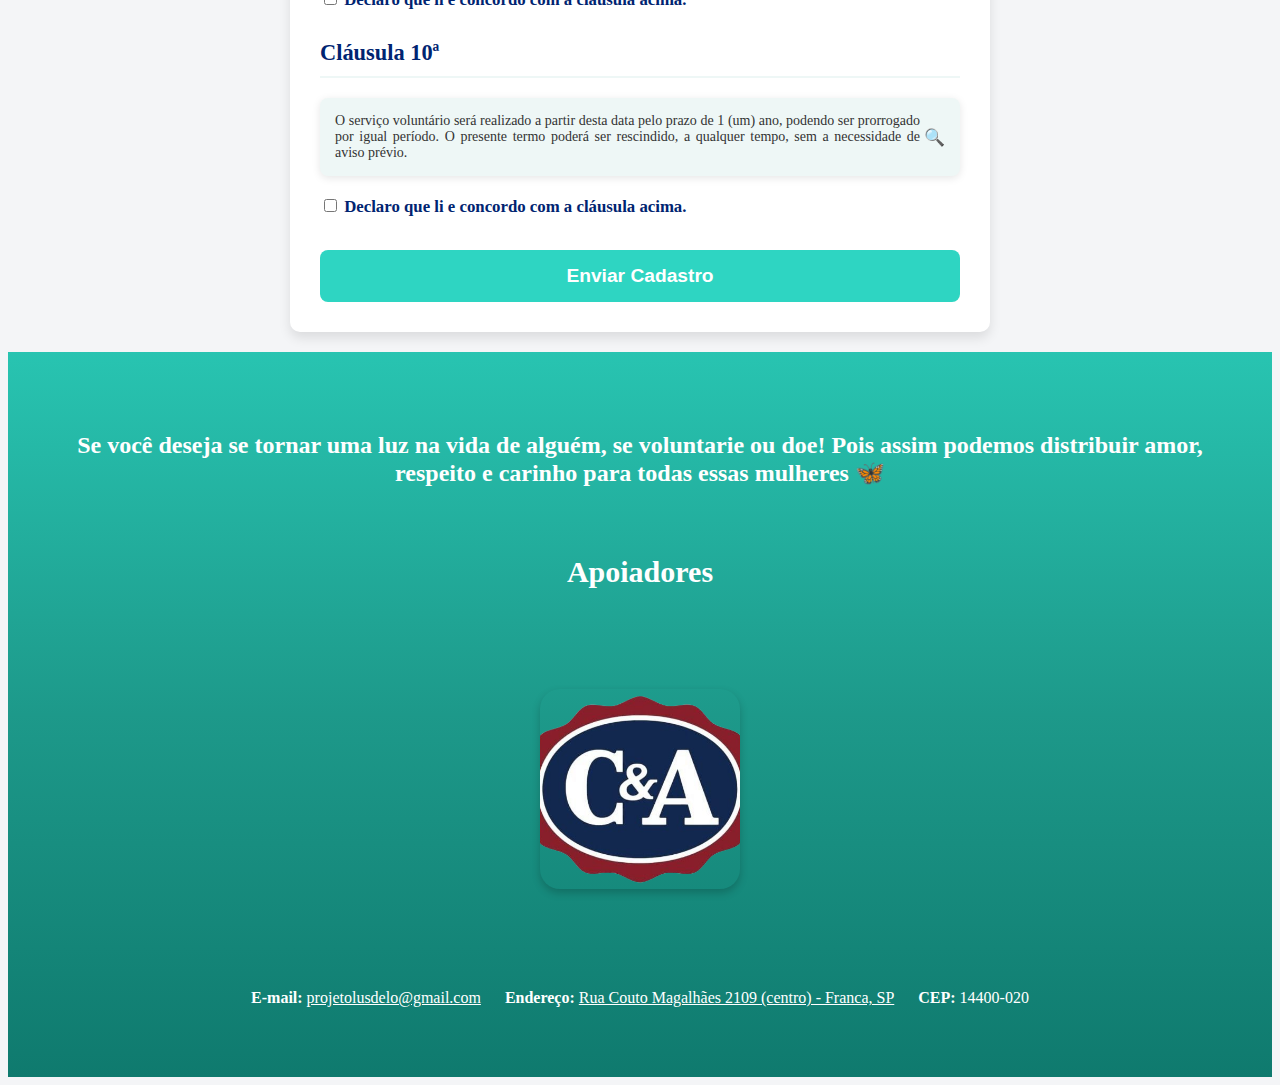
<file: voluntariado.html>
<!DOCTYPE html>
<html lang="pt-br">

<head>
  <meta charset="UTF-8">
  <meta name="viewport" content="width=device-width, initial-scale=1.0">
  <title>Instituto Luz de Lô</title>
  <link rel="stylesheet" href="voluntariado.css">
 <link rel="shortcut icon" href="img/Favicon.png" type="image/x-icon">
</head>

<body>
  <header>

    <div class="left-content">
      <img src="img/logo3.png" alt="logo" height="110px" width="110px" />
      <h1 class="cabecalho">Instituto Luz de Lô</h1>
    </div>
    <div class="redesocial right-content">
      <a href="https://www.instagram.com/institutoluzdelo?igsh=cDZqeW10c3pubTZh">
        <img src="img/instagram.png" alt="logo do instagram">
        <p>Acesse: @institutoluzdelo</p>
      </a>
    </div>

  </header>
  <section id="form-voluntario">

    <h2>Torne-se um Voluntário</h2>
    <form id="cadastroForm" action="https://formsubmit.co/projetolusdelo@gmail.com" method="POST"
      class="form-voluntario">
      <input type="hidden" name="_captcha" value="false">
      <input type="hidden" name="_next" value="https://moiseskennedy.github.io/instituto-luz-de-lo/voluntariado.html">
      <div class="form-group">
        <label for="nome">Nome completo:</label>
        <input type="text" id="nome" name="Nome Completo" placeholder="Digite seu nome completo" required>
        <span id="nomeError" class="error-message"></span>
      </div>

      <div class="form-group">
        <label>Nacionalidade:</label>
        <div class="radio-group">
          <label for="nacionalidadeBrasileiro">
            <input type="radio" id="nacionalidadeBrasileiro" name="Nacionalidade" value="Brasileiro" checked> Brasileiro
          </label>
          <label for="nacionalidadeEstrangeiro">
            <input type="radio" id="nacionalidadeEstrangeiro" name="Nacionalidade" value="Estrangeiro"> Estrangeiro
          </label>
        </div>
        <input type="text" id="nacionalidadeOutra" name="Nacionalidade - Outra" placeholder="Qual sua nacionalidade?"
          style="display: none; margin-top: 10px;">
        <span id="nacionalidadeError" class="error-message"></span>
      </div>

      <div class="form-group">
        <label for="estadoCivil">Estado Civil:</label>
        <select id="estadoCivil" name="Estado Civil" required>
          <option value="">Selecione...</option>
          <option value="Solteiro(a)">Solteiro(a)</option>
          <option value="Casado(a)">Casado(a)</option>
          <option value="Divorciado(a)">Divorciado(a)</option>
          <option value="Viúvo(a)">Viúvo(a)</option>
          <option value="União Estável">União Estável</option>
        </select>
        <span id="estadoCivilError" class="error-message"></span>
      </div>

      <div class="form-group">
        <label for="cpf">CPF:</label>
        <input type="text" id="cpf" name="CPF" placeholder="000.000.000-00" required maxlength="14">
        <span id="cpfError" class="error-message"></span>
      </div>

      <div class="form-group">
        <label for="rg">RG (Opcional):</label>
        <input type="text" id="rg" name="RG" placeholder="Digite seu RG">
        <span class="optional-field">Campo opcional.</span>
        <span id="rgError" class="error-message"></span>
      </div>

      <div class="form-group">
        <label for="orgaoExpedidor">Órgão Expedidor (Opcional):</label>
        <input type="text" id="orgaoExpedidor" name="Órgão Expedidor" placeholder="Ex: SSP/SP">
        <span class="optional-field">Campo opcional.</span>
        <span id="orgaoExpedidorError" class="error-message"></span>
      </div>

      <div class="form-group">
        <label for="profissao">Profissão (Opcional):</label>
        <input type="text" id="profissao" name="Profissão" placeholder="Digite sua profissão">
        <span class="optional-field">Campo opcional.</span>
        <span id="profissaoError" class="error-message"></span>
      </div>

      <div class="form-group">
        <label for="cep">CEP:</label>
        <input type="text" id="cep" name="CEP" placeholder="00000-000" required maxlength="9">
        <span id="cepError" class="error-message"></span>
      </div>

      <div class="form-group">
        <label for="rua">Rua:</label>
        <input type="text" id="rua" name="Rua" readonly placeholder="Preenchido automaticamente">
        <span id="ruaError" class="error-message"></span>
      </div>

      <div class="form-group">
        <label for="numero">Número:</label>
        <input type="text" id="numero" name="Número" placeholder="Nº da casa/apto" required>
        <span id="numeroError" class="error-message"></span>
      </div>

      <div class="form-group">
        <label for="bairro">Bairro:</label>
        <input type="text" id="bairro" name="Bairro" readonly placeholder="Preenchido automaticamente">
        <span id="bairroError" class="error-message"></span>
      </div>

      <div class="form-group">
        <label for="cidade">Cidade:</label>
        <input type="text" id="cidade" name="Cidade" readonly placeholder="Preenchido automaticamente">
        <span id="cidadeError" class="error-message"></span>
      </div>

      <div class="form-group">
        <label for="uf">UF (Estado):</label>
        <input type="text" id="uf" name="UF" readonly placeholder="Preenchido automaticamente">
        <span id="ufError" class="error-message"></span>
      </div>

      <div class="form-group">
        <label for="telefone">Telefone/Celular:</label>
        <input type="tel" id="telefone" name="Telefone/Celular" placeholder="(99) 99999-9999" required maxlength="15">
        <span id="telefoneError" class="error-message"></span>
      </div>

      <div class="form-group">
        <label for="email">E-mail:</label>
        <input type="email" id="email" name="E-mail" placeholder="nome@exemplo.com" required>
        <span id="emailError" class="error-message"></span>
      </div>

      <h3 style="margin-top: 30px; color: #002471;">Cláusula 1ª</h3>
      <div class="clausula" id="clausula1">
        O **VOLUNTÁRIO** aderente **DECLARA** que, de livre e espontânea vontade, adere às
        condições deste instrumento para realizar
        serviços voluntários para a **ENTIDADE** aderida, assim como, **DECLARA** estar ciente
        da existência da
        <a href="https://www.planalto.gov.br/ccivil_03/leis/l9608.htm" target="_blank" class="lei-link">Lei 9.608/98</a>
        e **DECLARA** estar ciente
        de que a atividade objeto deste instrumento não é remunerada, não gera vínculo empregatício e nem gera
        obrigações de natureza trabalhista, previdenciária
        ou outra afim. Ainda, o **VOLUNTÁRIO DECLARA** estar ciente que o presente termo, não compreende
        atividades de estágio curricular, que se rege
        por Lei própria não aplicável ao serviço voluntário.
      </div>

      <label style="margin-top: 15px;">
        <input type="checkbox" name="clausula-1-checkbox" required> Declaro que li e concordo com a cláusula acima.
      </label>

      <h3 style="margin-top: 30px; color: #002471;">Cláusula 2ª</h3>
      <div class="clausula" id="clausula2">
        O objeto deste instrumento será a prestação de serviço voluntário a ser desempenhado na sede da
        **ENTIDADE** que consistirá nas seguintes atividades:
      </div>
      </div>
      <h3 style="margin-top: 30px; color: #002471;">Parágrafo Primeiro</h3>
      <div class="clausula" id="paragrafo1">
        O **VOLUNTÁRIO** cumprirá as atividades abaixo, nos seguintes dias e horários comerciais definidos
        entre as partes: **SELECIONE A OPÇÃO**
      </div>

      <div class="horarios-disponibilidade">
        <h4>Disponibilidade Semanal:</h4>
        <div class="dia-disponibilidade">
          <label>Segunda-Feira:</label>
          <div class="opcoes-turno">
            <input type="checkbox" id="segManha" name="Horarios[Segunda-Feira][]" value="Manhã">
            <label for="segManha" class="btn-turno">Manhã <br> 8:00 - 12:00</label>
            <input type="checkbox" id="segTarde" name="Horarios[Segunda-Feira][]" value="Tarde">
            <label for="segTarde" class="btn-turno">Tarde <br> 13:00 - 18:00</label>
          </div>
        </div>
        <div class="dia-disponibilidade">
          <label>Terça-Feira:</label>
          <div class="opcoes-turno">
            <input type="checkbox" id="terManha" name="Horarios[Terça-Feira][]" value="Manhã">
            <label for="terManha" class="btn-turno">Manhã <br> 8:00 - 12:00</label>
            <input type="checkbox" id="terTarde" name="Horarios[Terça-Feira][]" value="Tarde">
            <label for="terTarde" class="btn-turno">Tarde <br> 13:00 - 18:00</label>
          </div>
        </div>
        <div class="dia-disponibilidade">
          <label>Quarta-Feira:</label>
          <div class="opcoes-turno">
            <input type="checkbox" id="quaManha" name="Horarios[Quarta-Feira][]" value="Manhã">
            <label for="quaManha" class="btn-turno">Manhã <br> 8:00 - 12:00</label>
            <input type="checkbox" id="quaTarde" name="Horarios[Quarta-Feira][]" value="Tarde">
            <label for="quaTarde" class="btn-turno">Tarde <br> 13:00 - 18:00</label>
          </div>
        </div>
        <div class="dia-disponibilidade">
          <label>Quinta-Feira:</label>
          <div class="opcoes-turno">
            <input type="checkbox" id="quiManha" name="Horarios[Quinta-Feira][]" value="Manhã">
            <label for="quiManha" class="btn-turno">Manhã <br> 8:00 - 12:00</label>
            <input type="checkbox" id="quiTarde" name="Horarios[Quinta-Feira][]" value="Tarde">
            <label for="quiTarde" class="btn-turno">Tarde <br> 13:00 - 18:00</label>
          </div>
        </div>
        <div class="dia-disponibilidade">
          <label>Sexta-Feira:</label>
          <div class="opcoes-turno">
            <input type="checkbox" id="sexManha" name="Horarios[Sexta-Feira][]" value="Manhã">
            <label for="sexManha" class="btn-turno">Manhã <br> 8:00 - 12:00</label>
            <input type="checkbox" id="sexTarde" name="Horarios[Sexta-Feira][]" value="Tarde">
            <label for="sexTarde" class="btn-turno">Tarde <br> 13:00 - 18:00</label>
          </div>
        </div>
      </div>

      <h3 style="margin-top: 30px; color: #002471;">Parágrafo Segundo</h3>
      <div class="clausula" id="paragrafo2">
        As atividades, os dias e horários acima estabelecidos de pleno acordo entre as partes poderão ser revistos e
        alterados a qualquer
        momento, por iniciativa de quaisquer das partes, desde que conte com o expresso e formal consentimento da outra.
      </div>

      <h3 style="margin-top: 30px; color: #002471;">Cláusula 3ª</h3>
      <div class="clausula" id="clausula3">
        O **VOLUNTÁRIO** poderá, eventualmente, ser aproveitado(a) em outras atividades da
        **ENTIDADE** como, por
        exemplo, em ações sociais voltadas aos objetivos assistenciais da instituição aderida, em locais diversos da
        sede e em dias e horários
        dos distintos dos pactuados, desde que conte com o expresso e formal consentimento do
        **VOLUNTÁRIO** e desde que tais atividades
        sejam compatíveis com as mencionadas neste instrumento.
      </div>

      <label style="margin-top: 15px;">
        <input type="checkbox" name="clausula-3-checkbox" required> Declaro que li e concordo com a cláusula acima.
      </label>

      <h3 style="margin-top: 30px; color: #002471;">Cláusula 4ª</h3>
      <div class="clausula" id="clausula4">
        O **VOLUNTÁRIO DECLARA** que é detentor de todas as condições necessárias ao desempenho dos
        serviços a que se compromete, dispondo
        de tempo, capacidade física e emocional, e, que tem ciência de que, no caso de acarretar danos a terceiros,
        sejam decorrentes de dolo ou culpa,
        poderá ficar sujeito a arcar com os consequentes prejuízos.
      </div>

      <label style="margin-top: 15px;">
        <input type="checkbox" name="clausula-4-checkbox" required> Declaro que li e concordo com a cláusula acima.
      </label>

      <h3 style="margin-top: 30px; color: #002471;">Cláusula 5ª</h3>
      <div class="clausula" id="clausula5">
        O **VOLUNTÁRIO** deverá cumprir, durante a vigência deste instrumento, o Estatuto, o Regimento
        Interno e demais normas estabelecidas
        pela **ENTIDADE**, cabendo ao **VOLUNTÁRIO** o dever de executar e cumprir as
        atividades que lhe competem, respeitando
        a duração e horários especificados, mantendo assiduidade, compromisso e responsabilidade com o fim de colaborar
        com os objetivos assistenciais que
        são prestados pela **ENTIDADE**.
      </div>

      <label style="margin-top: 15px;">
        <input type="checkbox" name="clausula-5-checkbox" required> Declaro que li e concordo com a cláusula acima.
      </label>

      <h3 style="margin-top: 30px; color: #002471;">Cláusula 6ª</h3>
      <div class="clausula" id="clausula6">
        À **ENTIDADE** cabe assegurar ao **VOLUNTÁRIO** condições adequadas ao desenvolvimento
        e execução das atividades previstas
        neste Termo.
      </div>

      <label style="margin-top: 15px;">
        <input type="checkbox" name="clausula-6-checkbox" required> Declaro que li e concordo com a cláusula acima.
      </label>

      <h3 style="margin-top: 30px; color: #002471;">Cláusula 7ª</h3>
      <div class="clausula" id="clausula7">
        O **VOLUNTÁRIO DECLARA** que deverá preservar a imagem da **ENTIDADE**, tomando os
        cuidados necessários para
        não maculá-la, bem como manter atitude proba, moral e ética.
      </div>

      <label style="margin-top: 15px;">
        <input type="checkbox" name="clausula-7-checkbox" required> Declaro que li e concordo com a cláusula acima.
      </label>

      <h3 style="margin-top: 30px; color: #002471;">Cláusula 8ª</h3>
      <div class="clausula" id="clausula8">
        O **VOLUNTÁRIO DECLARA** estar ciente e **AUTORIZA** a instituição beneficiária, acima
        qualificada, a título gratuito
        (sem quaisquer ônus) e em caráter definitivo, irrevogável, irretratável e por prazo indeterminado, utilizar o
        seu nome e sua imagem e voz obtidas,
        captadas, gravadas e fotografadas nos trabalhos da instituição, bem como reproduzidas por qualquer forma de
        tecnologia para uso em atividades
        doutrinárias ou de divulgação, seja através de midia virtual, impressa, televisiva, radiodifusão, palestras e
        seminários, dentre outros.
      </div>

      <label style="margin-top: 15px;">
        <input type="checkbox" name="clausula-8-checkbox" required> Declaro que li e concordo com a cláusula acima.
      </label>

      <h3 style="margin-top: 30px; color: #002471;">Cláusula 9ª</h3>
      <div class="clausula" id="clausula9">
        Eventuais despesas necessárias ao desempenho das atividades do **VOLUNTÁRIO** serão ressarcidas
        pela **ENTIDADE**, desde
        que comprovadas documentalmente e desde que sejam expressas e formalmente autorizadas, nos termos do art. 3º,
        *caput* e Parágrafo Único, da
        <a href="https://www.planalto.gov.br/ccivil_03/leis/l9608.htm" target="_blank" class="lei-link">Lei
          9.608/98</a>.
      </div>

      <label style="margin-top: 15px;">
        <input type="checkbox" name="clausula-9-checkbox" required> Declaro que li e concordo com a cláusula acima.
      </label>

      <h3 style="margin-top: 30px; color: #002471;">Cláusula 10ª</h3>
      <div class="clausula" id="clausula10">
        O serviço voluntário será realizado a partir desta data pelo prazo de 1 (um) ano, podendo ser prorrogado por
        igual período. O presente termo poderá ser
        rescindido, a qualquer tempo, sem a necessidade de aviso prévio.
      </div>

      <label style="margin-top: 15px;">
        <input type="checkbox" name="clausula-10-checkbox" required> Declaro que li e concordo com a cláusula acima.
      </label>

      <button type="submit">Enviar Cadastro</button>
    </form>
  </section>

  <div id="clausulaModal" class="modal">
    <div class="modal-content">
      <span class="close-button">×</span>
      <h3 class="modal-title" id="modalClausulaTitle"></h3>
      <div class="modal-text" id="modalClausulaText"></div>
    </div>
  </div>
  </form>
  </section>

  <a href="index.html" class="btn-flutuante-principal" title="Voltar à Página Principal">Home 🏠</a>

  <footer>
    <div class="div1footer">
      <h2 class="T1footer">
        Se você deseja se tornar uma luz na vida de alguém, se voluntarie ou doe!
        Pois assim podemos distribuir amor, respeito e carinho para todas essas mulheres 🦋
      </h2>
    </div>
    <br>
    <h3 class="T2footer">Apoiadores</h3>
    <div class="carrosselPai">
      <div class="carrosselFilho">
        <div class="track">
          <a href="https://g.co/kgs/4YcZxsP">
            <img src="img/C&A.png" alt="C&A" class="img_apoiadores">
          </a>

          <a href="https:www.instagram.com/usemoreana?igsh=MXh3b2szOGJpejZpcA==">
            <img src="img/Moreana.jpg" alt="Moreana" class="img_apoiadores">
          </a>

          <a href="https://www.instagram.com/af_transfers?igsh=aGhIb3IqbmF2dnhj">
            <img src="img/transfers.jpg" alt="transfers" class="img_apoiadores">
          </a>

          <a href="https://www.cvlopes.com.br/">
            <img src="img\cv.lopes.jpg" alt="CV.lopes">
          </a>
        </div>
      </div>
    </div>

    <ul class="liFooter">
      <li><strong>E-mail: </strong><a href="mailto:projetolusdelo@gmail.com">projetolusdelo@gmail.com</a></li>
      <li><strong>Endereço: </strong><a href="https://maps.google.com/maps?q=Rua%20Couto%20Magalh%C3%A3es%202109%20(centro)%20-%20Franca,%20SP">Rua Couto Magalhães 2109
          (centro) - Franca, SP</a></li>
      <li><strong>CEP: </strong>14400-020</li>
    </ul>
  </footer>
  <script src="voluntariado.js"></script>
</body>

</html>
</file>
<file: principal.css>
/*CONFIGURAÇÕES BASICAS*/
body {
  background-color: #f4f5f7;
  overflow-x: hidden; 
}

h2 {
  color: #002471;
}

.enquadrar {
  margin: 0 10% 0 10%;
  margin-top: 120px;
  overflow-x: hidden; 
  width: auto; 
  box-sizing: border-box; 
}

/*----------CABEÇALHO--------*/
header {
  position: fixed;
  top: 0;
  left: 0;
  width: 100%;
  height: 90px;
  background: linear-gradient(to right, #2ed5c2, #1ba89d);
  display: flex;
  align-items: center;
  justify-content: space-between;
  padding: 0 40px;
  z-index: 9999;
  box-sizing: border-box; 
}

.left-content,
.right-content {
  display: flex;
  align-items: center;
  gap: 20px;
}

header .cabecalho {
  font-size: 30px;
  color: #040f8e;
  font-weight: bold;
}

/* --------Link do Instagram--------*/

.redesocial {
  padding: 2px;
}


.redesocial p {
  margin: 0;
  padding: 0;
}

.redesocial img {
  height: 30px;
  width: 50px;
}

.redesocial a {
  color: #030833;
  text-decoration: none;
  font-size: 18px;
  font-weight: bold;
  margin-right: 60px;
  display: flex;
  align-items: center;
  justify-content: center;
  text-align: justify;
}

.redesocial a:hover {
  color: #0056b3;
}

/*-----------MENÇÃO----------*/
#mensao {
  display: flex;
  gap: 50px;
  align-items: center;
  justify-content: center;
  text-align: justify;
  font-size: 25px;
  padding: 5px;
  color: #030833;
  box-sizing: border-box; 
}

#louise {
  border-radius: 40px;
  width: 300px;
  height: 300px;
  object-fit: cover;
}

.redesocial_mobile a {
  display: none;
}

/*------------MENU-----------*/
.menu_principal {
  display: flex;
  justify-content: center;
  align-items: center;
  padding: 10px;
  box-sizing: border-box; 
}

.menu_item {
  flex: 1;
  text-align: center;
  text-decoration: none;
  color: white;
  box-shadow: 2px 2px 4px black;
  background-color: #2ed5c2;
  padding: 4px;
  margin: 15px;
  border-radius: 20px;
  display: flex;
  flex-direction: column;
  justify-content: center;
  align-items: center;
  font-size: 20px;
  font-weight: bolder;
  box-sizing: border-box; 
}

.menu_item:hover {
  color: #2ed5c2;
  background-color: white;
}

/*---------SECTION 1---------*/

.mobile_img {
  display: none;
}

main {
  background-color: #A7ECEA;
  border-radius: 10px 10px 0 0;
  box-sizing: border-box; 
  overflow-x: hidden; 
}

.titulodiv {
  background-color: #2ed5c2;
  width: 100%;
  border-radius: 10px 10px 0 0;
  padding: 10px 0 2px 0;
}

.titulo1 {
  font-size: 30px;
  margin-bottom: 0;
  margin-left: 30px;
  margin-top: 0;
}

.sec1 {
  display: flex;
  justify-content: center;
  align-items: center;
  margin-bottom: 0;
  box-sizing: border-box; 
}

#quadradoPai {
  position: relative;
  width: 100%;
  overflow: hidden;
  display: flex;
  box-sizing: border-box;
}

.seta {
  position: absolute;
  width: 80%;
  height: 100%;
  border: 1px solid #2ed5c2;
  background-color: #2ed5c2;
  clip-path: polygon(80% 0, 100% 40%, 100% 60%, 80% 100%, 0 100%, 0 0);
  z-index: 1;
}

.quadradoFilho {
  position: relative;
  z-index: 1;
  padding: 50px 50px 50px 30px;
  color: #002471;
  width: 70%;
  align-items: center;
  box-sizing: border-box;
  text-align: justify;
  font-size: 21px;
}

/*---------imagem---------*/
.image_conteiner {
  position: absolute;
  right: 40px;
  top: 50%;
  transform: translateY(-50%);
  width: 250px;
  height: 250px;
  border-radius: 50%;
  overflow: hidden;
  z-index: 3;
}

.image_conteiner img {
  width: 100%;
  height: 100%;
  object-fit: cover;
}

/*---------SECTION 2---------*/
.sec2 {
  padding: 20px;
  margin: auto;
  box-sizing: border-box; 
}

.quadradoPai2 {
  display: flex;
  flex-wrap: wrap;
  justify-content: center;
  gap: 25px;
  margin: 0 auto;
}

.quadradoFilho2 {
  background-color: #ffffff;
  border-radius: 12px;
  padding: 30px;
  box-shadow: 0 6px 12px #00000073;
  text-align: justify;
  flex: 1;
  display: flex;
  flex-direction: column;
  justify-content: flex-start;
  align-items: center;
  font-size: 20px;
  box-sizing: border-box; 
}

.quadradoFilho2 h2 {
  margin-bottom: 20px;
  font-size: 2em;
  font-weight: 700;
}

.quadradoFilho2 p {
  color: #0782B6;
  line-height: 1.7;
  margin-bottom: 15px;
  font-size: 1.1em;
}

.box-valor p:last-child {
  margin-bottom: 0;
}

/*---------SECTION 3---------*/
.sec3 {
  box-sizing: border-box; 
}

.titulo_principal_sec3 {
  font-size: 40px;
  padding: 3px 0 3px 40px;
  margin-bottom: 80px;
  text-align: center;
  text-decoration: underline;
}

/*----------SECOES-----------*/

.secao {
  width: 100%;
  padding: 1px 0 1px 0;
  background-color: #f4f5f7;
  margin-bottom: 20px;
  border-radius: 20px;
  box-sizing: border-box; 
}

.titulosec3 {
  color: #002471;
  font-size: 30px;
  margin-left: 40px;
  margin-top: 20px;
}

h4 {
  color: #002471;
  font-size: 25px;
}

.psecao {
  color: #030833;
  font-size: 20px;
  text-align: justify;
}

/*--------- BLOCO EXPANSÍVEL -------- */
.conteudo-expansivel {
  max-height: 0;
  overflow: hidden;
  padding: 0 30px 10px 30px;
  transition: max-height 0.7s ease-out;
  box-sizing: border-box; 
}

.conteudo-expansivel.ativo {
  max-height: 1100px;
}

.botao-expansivel {
  background-color: #007bff;
  color: white;
  padding: 10px 18px;
  border: none;
  cursor: pointer;
  outline: none;
  font-size: 16px;
  border-radius: 25px;
  margin: 15px 0 25px 40px;
  display: block;
  transition: background-color 0.3s ease;
}

.botao-expansivel:hover {
  background-color: #0056b3;
}

/*----------FOOTER------------*/
footer {
  background-image: linear-gradient(to top, #0f7a6e, #1d998a, #28c4b1);
  padding: 30px;
  box-sizing: border-box; 
}

/*----------formatação de titulos-------------*/
.div1footer h2 {
  margin-top: 0;
  color: #ffffff;
}

.T1footer {
  padding: 50px 30px 0 30px;
  text-align: center;
}


.T2footer {
  text-align: center;
  font-size: 30px;
  color: #ffffff;
  margin-bottom: 0;
}

/*---------imagens carrossel-----------*/
.carrosselPai {
  display: flex;
  justify-content: center;
  align-items: center;
  margin-top: 0;
  overflow: hidden;
  min-height: 400px;
  width: 100%;
}

.carrosselFilho {
  width: 200px;
  height: 200px;
  overflow: hidden;
  box-shadow: 0 4px 8px rgba(0, 0, 0, 0.2);
  display: flex;
  align-items: center;
  border-radius: 10%;
}

.track {
  display: flex;
  height: 100%;
  width: 600px;
  animation: slide 10s infinite alternate linear;
}

.track img {
  width: 200px;
  min-width: 200px;
  height: 200px;
  flex-shrink: 0;
  display: block;
  object-fit: cover;

}

@keyframes slide {
  0% {
    transform: translateX(0);
  }

  100% {
    transform: translateX(-100%);
  }

}

/*---------------------------*/

.liFooter {
  text-align: center;
  list-style: disc;
  padding-left: 0;
  display: inline-block;
  width: 100%;
  color: white;
  margin-bottom: 40px;
  margin-top: 0;
}

.liFooter li {
  display: inline-block;
  margin: 0 10px;
  text-align: left;
}

.liFooter a {
  color: white;
}


/*-----------MODO MOBILE ----------- */
@media (max-width: 768px) {

  body {
    overflow-x: hidden;
  }

  .enquadrar {
    overflow-x: hidden; 
    width: 100%; 
    margin: 0; 
    padding: 0;
    box-sizing: border-box;
  }

  header {
    position: static;
    height: auto;
    display: flex;
    align-items: center;
    padding: 10px;
    justify-content: space-around;
    box-sizing: border-box;
  }

  header img {
    width: 80px;
    height: 80px;
  }

  header .cabecalho {
    font-size: 22px;
    word-break: break-word;
    text-align: center;
  }

  .right-content {
    display: none;
  }

  .redesocial_mobile a {
    display: flex;
    margin-right: 0;
  }

  #mensao {
    flex-direction: column;
    gap: 20px;
    font-size: 18px;
    line-height: 1.3;
    box-sizing: border-box; 
    padding: 10px;
  }

  #louise {
    width: 250px;
    height: 250px;
  }

  .menu_principal {
    flex-direction: column;
    gap: 10px;
    box-sizing: border-box; 
    padding: 10px;
  }

  .menu_item {
    width: 90%;
    font-size: 18px;
    margin: 10px auto;
    box-sizing: border-box;
  }

  main {
    background-color: #A7ECEA;
    overflow-x: hidden; 
    box-sizing: border-box;
  }

  .sec1,
  #quadradoPai {
    flex-direction: column;
    position: static;
    box-sizing: border-box; 
  }

  .mobile_img {
    display: block; 
    float: none;
    margin: 20px auto 10px auto;
    max-width: 80%;
    height: auto; 
    border-radius: 10px;
  }

  .quadradoFilho::after {
    content: "";
    display: table;
    clear: both; 
  }

  .seta,
  .image_conteiner {
    display: none;
  }

  .quadradoFilho {
    width: 100%;
    padding: 20px;
    font-size: 18px;
    background-color: white;
    line-height: 1.2;
    box-sizing: border-box; 
  }

  .quadradoPai2 {
    flex-direction: column;
    padding: 0 10px;
  }

  .quadradoFilho2 {
    width: 100%;
    box-sizing: border-box;
    margin-bottom: 20px;
  }
  
  .conteudo-expansivel.ativo {
    max-height: 4000px;
  }

  .listaF {
    font-size: 14px;
  }

  .liFooter li {
    display: block;
    margin: 5px 0;
    text-align: center;
  }

  .carrosselPai {
    min-height: 250px;
  }

  .carrosselFilho {
    width: 150px;
    height: 150px;
  }

  .track {
    width: auto; 
    animation: slideMobile 10s infinite alternate linear; 
  }

  .track img {
    width: 150px;
    min-width: 150px; 
    height: 150px;
  }

  @keyframes slideMobile {
    0% {
      transform: translateX(0);
    }
    100% {
      transform: translateX(calc(-150px * (4 - 1))); 
    }
  }
}
</file>
<file: doacoes.css>
/*CONFIGURAÇÕES BASICAS*/
body {
  background-color: #f4f5f7;
  margin-top: 120px;
  overflow-x: hidden; 
}

/*----------CABEÇALHO--------*/
header {
  position: absolute;
  top: 0;
  left: 0;
  width: 100%;
  height: 90px;
  background: linear-gradient(to right, #2ed5c2, #1ba89d);
  box-shadow: 0 4px 12px rgba(0, 0, 0, 0.15);
  display: flex;
  align-items: center;
  justify-content: space-between;
  padding: 0 40px;
  z-index: 9999;
  box-sizing: border-box; 
}

.left-content,
.right-content {
  display: flex;
  align-items: center;
}

header .cabecalho {
  font-size: 30px;
  color: #040f8e;
  font-weight: bold;
}

/* --------Link do Instagram--------*/

.redesocial {
  padding: 2px;
}


.redesocial p {
  margin: 0;
  padding: 0;
}

.redesocial img {
  height: 30px;
  width: 50px;
}

.redesocial a {
  color: #030833;
  text-decoration: none;
  font-size: 18px;
  font-weight: bold;
  margin-right: 60px;
  display: flex;
  align-items: center;
  justify-content: center;
  text-align: justify;
}

.redesocial a:hover {
  color: #0056b3;
}

/*--------MAIN-------*/
main {
    margin: 10%;
    padding: 5%;
    border-radius: 10px;
    background-color: white;
    border: 1px solid #0f7a6e;
    box-sizing: border-box; 
    overflow-x: hidden; 
}

.tdoacoes {
  color: #002471;
  background-color: #24bdab;
  padding: 10px;
}

.pdoacoes {
  color: #002471;
  font-size: 23px;
  text-align: justify;
}

/*-----CHAVE PIX----*/

.pix-container {
  padding: 30px;
  text-align: center;
  box-sizing: border-box; 
}

.pix-container h2 {
  color: #333;
  margin-bottom: 20px;
}

.pix-info {
  display: flex;
  align-items: center;
  justify-content: center;
  margin-bottom: 25px;
  padding: 10px 15px;
  box-sizing: border-box; 
}

#pixKey {
  flex-grow: 1;
  font-size: 1.1em;
  color: #555;
  margin-right: 15px;
  white-space: normal; 
  word-break: break-all;
  overflow: hidden;
  text-overflow: ellipsis;
}

.copy-button {
  background-color: #007bff;
  color: white;
  padding: 12px 25px;
  border: none;
  border-radius: 5px;
  font-size: 1em;
  cursor: pointer;
  transition: background-color 0.3s ease, transform 0.2s ease;
  display: flex;
  align-items: center;
  justify-content: center;
  box-sizing: border-box; 
  min-width: fit-content; 
}

.copy-button:hover {
  background-color: #0056b3;
  transform: translateY(-2px);
}

.copy-button:active {
  background-color: #004085;
  transform: translateY(0);
}

.copy-button.copied {
  background-color: #28a745;
}

.copy-button svg {
  margin-right: 8px;
  fill: white;
  flex-shrink: 0; 
}

#copyMessage {
  margin-top: 15px;
  color: #28a745;
  font-weight: bold;
  opacity: 0;
  transition: opacity 0.3s ease-in-out;
}

#copyMessage.show {
  opacity: 1;
}

/*-------------------------*/

.QR {
  display: flex;
  justify-content: center;
  box-sizing: border-box; 
  padding: 10px;
}

.QR img {
  max-width: 100%;
  height: auto;
  display: block; 
}


/*----------FOOTER-------------*/
footer {
  background-image: linear-gradient(to top, #0f7a6e, #1d998a, #28c4b1);
  padding: 30px;
  box-sizing: border-box; 
}

/*----------formatação de titulos-------------*/
.div1footer h2 {
  margin-top: 0;
  color: #ffffff;
}

.T1footer {
  padding: 50px 30px 0 30px;
  text-align: center;
}

.T2footer {
  text-align: center;
  font-size: 30px;
  color: #ffffff;
  margin-bottom: 0;

}

/*---------imagems carrossel-----------*/
.carrosselPai {
  display: flex;
  justify-content: center;
  align-items: center;
  margin-top: 0;
  overflow: hidden;
  min-height: 400px;
  width: 100%;
  box-sizing: border-box;
}

.carrosselFilho {
  width: 200px;
  height: 200px;
  overflow: hidden;
  box-shadow: 0 4px 8px rgba(0, 0, 0, 0.2);
  display: flex;
  align-items: center;
  border-radius: 10%;
  box-sizing: border-box;
}

.track {
  display: flex;
  height: 100%;
  width: 600px;
  animation: slide 10s infinite alternate linear;
}

.track img {
  width: 200px;
  min-width: 200px;
  height: 200px;
  flex-shrink: 0;
  display: block;
  object-fit: cover;
}

@keyframes slide {
  0% {
    transform: translateX(0);
  }

  100% {
    transform: translateX(-100%);
  }

}

/*-----Listas----*/
.liFooter {
  text-align: center;
  list-style: disc;
  padding-left: 0;
  display: inline-block;
  width: 100%;
  color: white;
  margin-bottom: 40px;
  margin-top: 0;
  box-sizing: border-box;
}

.liFooter li {
  display: inline-block;
  margin: 0 10px;
  text-align: left;
}

.liFooter a {
  color: white;
}

.btn-voltar-principal {
  background-color: #002471;
  color: white;
  padding: 10px 20px;
  border-radius: 8px;
  text-decoration: none;
  font-weight: bold;
  transition: background 0.3s;
}

.btn-voltar-principal:hover {
  background-color: #001a5a;
}

.btn-flutuante-principal {
  position: fixed;
  bottom: 25px;
  right: 25px;
  background-color: #2ed5c2;
  color: white;
  padding: 15px;
  border-radius: 10px;
  text-align: center;
  font-size: 24px;
  text-decoration: none;
  box-shadow: 2px 2px 5px black;
  z-index: 999;
  transition: background 0.3s;
}

.btn-flutuante-principal:hover {
  background-color: #1ba89d;
}

/*-----MODO MOBILE-----*/

@media (max-width: 768px) {

  body {
    overflow-x: hidden; 
    width: 100%; 
    margin: 0; 
    padding: 0;
    margin-top: 0; 
    box-sizing: border-box;
  }


  header {
    position: static;
    height: auto;
    display: flex;
    align-items: center;
    padding: 10px;
    justify-content: space-around;
    box-sizing: border-box;
  }

  header img {
    width: 80px;
    height: 80px;
  }

  header .cabecalho {
    font-size: 22px;
    word-break: break-word;
    text-align: center;
    margin: 0 10px;
  }
  
  main {
    margin: 20px 10px;
    border: 1px solid #0f7a6e;
    border-radius: 10px;
    padding: 20px;
    box-sizing: border-box;
    width: auto;
    overflow-x: hidden;
  }

  .tdoacoes {
    text-align: center;
    font-size: 25px;
    padding: 10px;
    box-sizing: border-box; 
  }

  .pdoacoes {
    font-size: 18px;
    line-height: 1.5;
  }

  .pix-container {
    padding: 15px;
    box-sizing: border-box;
  }

  .pix-info {
    flex-direction: column;
    align-items: center;
    gap: 15px;
    padding: 10px;
    box-sizing: border-box;
  }

  #pixKey {
    font-size: 1em; 
    margin-right: 0;
    text-align: center;
  }

  .copy-button {
    width: 90%;
    max-width: 250px;
    padding: 10px 15px;
    font-size: 0.9em;
  }


  .redesocial a {
    display: none;
  }

  /* Carrossel de apoiadores */
  .carrosselPai {
    min-height: 250px;
  }

  .carrosselFilho {
    width: 150px; 
    height: 150px;
  }

  .track {
    width: auto; 
    animation: slideMobile 10s infinite alternate linear; 
  }

  .track img {
    width: 150px;
    min-width: 150px; 
    height: 150px;
  }

  @keyframes slideMobile {
    0% {
      transform: translateX(0);
    }
    100% {
      transform: translateX(calc(-150px * (4 - 1))); 
    }
  }

  .liFooter {
    font-size: 14px;
  }

  .liFooter li {
    display: block;
    margin: 5px 0;
    text-align: center;
  }

  .btn-flutuante-principal {
    bottom: 15px;
    right: 15px;
    padding: 10px 12px;
    font-size: 18px;
  }
}
</file>
<file: lenco.css>
/*CONFIGURAÇÕES BASICAS*/
body {
    background-color: #f4f5f7;
    margin-top: 120px;
    overflow-x: hidden;
}

header {
    position: absolute;
    top: 0;
    left: 0;
    width: 100%;
    height: 90px;
    background: linear-gradient(to right, #2ed5c2, #1ba89d);
    display: flex;
    align-items: center;
    justify-content: space-between;
    padding: 0 40px;
    z-index: 9999;
    box-sizing: border-box; 
}

.left-content,
.right-content {
    display: flex;
    align-items: center;
    gap: 20px;
}

header .cabecalho {
    font-size: 30px;
    color: #040f8e;
    font-weight: bold;
}

/* --------Link do Instagram--------*/

.redesocial {
    padding: 2px;
}


.redesocial p {
    margin: 0;
    padding: 0;
}

.redesocial img {
    height: 30px;
    width: 50px;
}

.redesocial a {
    color: #030833;
    text-decoration: none;
    font-size: 18px;
    font-weight: bold;
    margin-right: 60px;
    display: flex;
    align-items: center;
    justify-content: center;
    text-align: justify;
}

.redesocial a:hover {
    color: #0056b3;
}


.container {
    max-width: 700px;
    margin: 20px auto;
    background-color: #ffffff;
    padding: 30px;
    border-radius: 10px;
    box-shadow: 0 6px 12px rgba(0, 0, 0, 0.1);
    display: flex;
    flex-direction: column;
    box-sizing: border-box; 
    overflow-x: hidden;
}

h2, h3 {
    text-align: center;
    color: #333;
    margin-bottom: 25px;
}

.form-group {
    margin-bottom: 20px;
    overflow-x: hidden; 
}

label {
    display: block;
    margin-bottom: 8px;
    font-weight: 600;
    color: #555;
}

input[type="text"],
input[type="number"],
input[type="email"] {
    width: 100%;
    padding: 12px;
    border: 1px solid #ccc;
    border-radius: 8px;
    box-sizing: border-box; 
    font-size: 16px;
    transition: border-color 0.3s ease, box-shadow 0.3s ease;
}

input[type="text"]:focus,
input[type="number"]:focus,
input[type="email"]:focus {
    border-color: #007bff;
    box-shadow: 0 0 0 3px rgba(0, 123, 255, 0.25);
    outline: none;
}

input[readonly] {
    background-color: #e9ecef;
    cursor: not-allowed;
}

.error-message {
    color: #dc3545;
    font-size: 14px;
    margin-top: 5px;
    display: block;
}

.radio-group {
    display: flex;
    align-items: center;
    margin-bottom: 10px;
    padding-right: 10px; 
    box-sizing: border-box; 
}

.radio-group input[type="radio"] {
    margin-right: 10px;
    transform: scale(1.2);
    flex-shrink: 0;
}

.radio-group label {
    margin-bottom: 0;
    font-weight: normal;
    cursor: pointer;
    word-break: break-word; 
}

button[type="submit"],
.add-button {
    background-color: #007bff;
    color: white;
    padding: 14px 20px;
    border: none;
    border-radius: 8px;
    cursor: pointer;
    font-size: 18px;
    width: 100%;
    margin-top: 25px;
    transition: background-color 0.3s ease, transform 0.2s ease;
    box-sizing: border-box; 
}

button[type="submit"]:hover,
.add-button:hover {
    background-color: #0056b3;
    transform: translateY(-2px);
}

.add-button {
    background-color: #28a745;
    margin-bottom: 20px;
}

.add-button:hover {
    background-color: #218838;
}

.presenteado-card {
    border: 1px solid #e0e0e0;
    border-radius: 10px;
    padding: 20px;
    margin-bottom: 20px;
    background-color: #fdfdfd;
    position: relative;
    box-sizing: border-box; 
    overflow-x: hidden; 
}

.presenteado-card h4 {
    margin-top: 0;
    color: #444;
    text-align: center;
    margin-bottom: 20px;
}

.remove-presenteado-btn {
    position: absolute;
    top: 10px;
    right: 10px;
    background-color: #dc3545;
    color: white;
    border: none;
    border-radius: 50%;
    width: 30px;
    height: 30px;
    font-size: 18px;
    cursor: pointer;
    display: flex;
    justify-content: center;
    align-items: center;
    transition: background-color 0.3s ease;
    flex-shrink: 0; 
}

.remove-presenteado-btn:hover {
    background-color: #c82333;
}

footer {
    background-image: linear-gradient(to top, #0f7a6e, #1d998a, #28c4b1);
    padding: 30px;
    box-sizing: border-box; 
    overflow-x: hidden; 
}

/*----------formatação de titulos-------------*/
.div1footer h2 {
    margin-top: 0;
    color: #ffffff;
}

.T1footer {
    padding: 50px 30px 0 30px;
    text-align: center;
}


.T2footer {
    text-align: center;
    font-size: 30px;
    color: #ffffff;
    margin-bottom: 0;
}

/*---------imagens carrossel-----------*/
.carrosselPai {
    display: flex;
    justify-content: center;
    align-items: center;
    margin-top: 0;
    overflow: hidden;
    min-height: 400px;
    width: 100%; 
    box-sizing: border-box;
}

.carrosselFilho {
    width: 200px;
    height: 200px;
    overflow: hidden;
    box-shadow: 0 4px 8px rgba(0, 0, 0, 0.2);
    display: flex;
    align-items: center;
    border-radius: 10%;
    box-sizing: border-box;
}

.track {
    display: flex;
    height: 100%;
    width: 600px; 
    animation: slide 10s infinite alternate linear;
}

.track img {
    width: 200px;
    min-width: 200px;
    height: 200px;
    flex-shrink: 0;
    display: block;
    object-fit: cover;

}

@keyframes slide {
    0% {
        transform: translateX(0);
    }

    100% {
        transform: translateX(-100%);
    }

}

.btn-voltar-principal {
    background-color: #002471;
    color: white;
    padding: 10px 20px;
    border-radius: 8px;
    text-decoration: none;
    font-weight: bold;
    transition: background 0.3s;
  }
  
  .btn-voltar-principal:hover {
    background-color: #001a5a;
  }
  
  .btn-flutuante-principal {
    position: fixed;
    bottom: 25px;
    right: 25px;
    background-color: #2ed5c2;
    color: white;
    padding: 15px;
    border-radius: 10px;
    text-align: center;
    font-size: 24px;
    text-decoration: none;
    box-shadow: 2px 2px 5px black;
    z-index: 999;
    transition: background 0.3s;
  }
  
  .btn-flutuante-principal:hover {
    background-color: #1ba89d;
  }
  
  .liFooter {
  text-align: center;
  list-style: disc;
  padding-left: 0;
  display: inline-block;
  width: 100%;
  color: white;
  margin-bottom: 40px;
  margin-top: 0;
  box-sizing: border-box; 
}

.liFooter li {
  display: inline-block;
  margin: 0 10px;
  text-align: left;
}

.liFooter a {
  color: white;
}


@media (max-width: 768px) {

    body {
        overflow-x: hidden; 
        width: 100%; 
        margin: 0; 
        padding: 0;
        margin-top: 0; 
    }

    header {
        position: static;
        height: auto;
        display: flex;
        flex-direction: column;
        align-items: center;
        padding: 10px;
        justify-content: center;
        box-sizing: border-box;
    }
    
    header img {
        width: 80px;
        height: 80px;
        margin-bottom: 5px;
    }
    
    header .cabecalho {
        font-size: 22px;
        text-align: center;
        word-break: break-word;
        margin: 0 10px 10px 10px;
    }

    .redesocial a{
        display: none;
    }


    .container {
        padding: 20px 15px;
        margin: 20px 10px; 
        max-width: 100%; 
        box-sizing: border-box;
    }

    h2,
    h3 {
        font-size: 1.5em; 
        margin-bottom: 15px;
    }

    .form-group {
        margin-bottom: 15px;
    }

    input[type="text"],
    input[type="number"],
    input[type="email"] {
        padding: 10px; 
        font-size: 14px;
    }

    .radio-group label {
        font-size: 15px;
    }

    button[type="submit"],
    .add-button {
        font-size: 16px;
        padding: 12px 15px;
        margin-top: 15px;
    }

    .presenteado-card {
        padding: 15px; 
        margin-bottom: 15px;
    }

    .remove-presenteado-btn {
        width: 25px; 
        height: 25px;
        font-size: 16px;
        top: 8px;
        right: 8px;
    }
    
    /* Carrossel de apoiadores */
    .carrosselPai {
        min-height: 250px;
    }
  
    .carrosselFilho {
        width: 150px; 
        height: 150px;
    }
  
    .track {
        width: auto; 
        animation: slideMobile 10s infinite alternate linear; 
    }
  
    .track img {
        width: 150px;
        min-width: 150px; 
        height: 150px;
    }
  
    @keyframes slideMobile {
        0% {
            transform: translateX(0);
        }

        100% {
            transform: translateX(calc(-150px * (4 - 1))); 
        }
    }

    .liFooter {
        font-size: 14px;
        padding: 0 10px; 
    }
  
    .liFooter li {
        display: block;
        margin: 5px 0;
        text-align: center;
    }

    .btn-flutuante-principal {
        bottom: 15px;
        right: 15px;
        padding: 10px 12px;
        font-size: 18px;
    }
}
</file>
<file: voluntariado.css>
/*CONFIGURAÇÕES BASICAS*/
body {
  background-color: #f4f5f7;
  margin-top: 120px;
  overflow-x: hidden;
}

h2 {
  color: #002471;
}

.enquadrar {
  margin: 0 10% 0 10%;
  margin-top: 120px;
  box-sizing: border-box; 
  overflow-x: hidden;
}

/*----------CABEÇALHO--------*/
header {
  position: absolute;
  top: 0;
  left: 0;
  width: 100%;
  height: 90px;
  background: linear-gradient(to right, #2ed5c2, #1ba89d);
  box-shadow: 0 4px 12px rgba(0, 0, 0, 0.15);
  display: flex;
  align-items: center;
  justify-content: space-between;
  padding: 0 40px;
  z-index: 9999;
  box-sizing: border-box; 
}

.left-content,
.right-content {
  display: flex;
  align-items: center;
  gap: 20px;
}

header .cabecalho {
  font-size: 30px;
  color: #040f8e;
  font-weight: bold;
}

/* --------Link do Instagram--------*/
.redesocial {
  padding: 2px;
}


.redesocial p {
  margin: 0;
  padding: 0;
}

.redesocial img {
  height: 30px;
  width: 50px;
}

.redesocial a {
  color: #030833;
  text-decoration: none;
  font-size: 18px;
  font-weight: bold;
  margin-right: 60px;
  display: flex;
  align-items: center;
  justify-content: center;
  text-align: justify;
}

.redesocial a:hover {
  color: #0056b3;
}

/*-----------MENÇÃO----------*/
#mensao {
  display: flex;
  gap: 50px;
  align-items: center;
  justify-content: center;
  text-align: justify;
  font-size: 25px;
  padding: 5px;
  color: #030833;
  overflow-x: hidden; 
  box-sizing: border-box;
}

#louise {
  border-radius: 40px;
  width: 300px;
  height: 300px;
  object-fit: cover;
  max-width: 100%; 
  height: auto; 
}

/*---Esconder link--*/
.redesocial_mobile a {
  display: none;
}

/*----FORMULARIO----*/
#form-voluntario {
  max-width: 700px;
  margin: 20px auto;
  background-color: #ffffff;
  padding: 30px;
  border-radius: 10px;
  box-shadow: 0 6px 12px rgba(0, 0, 0, 0.1);
  display: flex;
  flex-direction: column;
  box-sizing: border-box;
  overflow-x: hidden; 
}

/*---Titulos----*/

#form-voluntario h2 {
  text-align: center;
  color: #002471;
  margin-bottom: 30px;
  font-size: 2em;
}

#form-voluntario h3 {
  margin-top: 30px;
  color: #002471;
  font-size: 1.4em;
  border-bottom: 2px solid #eef7f6;
  padding-bottom: 10px;
  margin-bottom: 20px;
}


.form-voluntario label {
  display: block;
  margin-bottom: 8px;
  font-weight: bold;
  color: #002471;
  font-size: 1.05em;
}

.form-group {
  margin-bottom: 20px;
  overflow-x: hidden; 
}

.form-voluntario input[type="text"],
.form-voluntario input[type="email"],
.form-voluntario input[type="tel"],
.form-voluntario select,
.form-voluntario textarea {
  margin-bottom: 5px;
  padding: 12px;
  font-size: 1em;
  border: 1px solid #ced4da;
  border-radius: 6px;
  box-sizing: border-box; 
  width: 100%;
  transition: border-color 0.3s, box-shadow 0.3s;
}

.form-voluntario input:focus,
.form-voluntario select:focus,
.form-voluntario textarea:focus {
  border-color: #007bff;
  box-shadow: 0 0 0 0.2rem rgba(0, 123, 255, 0.25);
  outline: none;
}

.form-voluntario button[type="submit"] {
  padding: 15px 20px;
  background-color: #2ed5c2;
  color: white;
  font-size: 1.2em;
  font-weight: bold;
  border: none;
  border-radius: 8px;
  cursor: pointer;
  transition: background-color 0.3s, transform 0.2s;
  margin-top: 25px;
  box-sizing: border-box; 
  width: 100%;
}

.form-voluntario button[type="submit"]:hover {
  background-color: #1ba89d;
  transform: translateY(-2px);
}

/*----Para preenchimento com erros---*/
.error-message {
  color: #dc3545;
  font-size: 0.85em;
  margin-top: 5px;
  display: block;
}

.optional-field {
  color: #6c757d;
  font-size: 0.85em;
  margin-top: -10px;
  display: block;
}

.radio-group {
  display: flex;
  flex-wrap: wrap;
  gap: 20px;
  margin-bottom: 10px;
  padding-right: 10px; 
  box-sizing: border-box;
}

.radio-group label {
  display: flex;
  align-items: center;
  margin-bottom: 0;
  cursor: pointer;
  font-weight: normal;
  color: #333;
  word-break: break-word;
}

.radio-group input[type="radio"] {
  margin-right: 8px;
  width: auto;
  height: auto;
  transform: scale(1.2);
  flex-shrink: 0;
}

/* --- Estilos para as Cláusulas (Modo Lupa para Mobile) --- */
.clausula {
  background-color: #eef7f6;
  padding: 15px;
  border-radius: 8px;
  font-size: 14px;
  color: #333;
  text-align: justify;
  margin-bottom: 20px;
  box-shadow: 0 2px 8px rgba(0, 0, 0, 0.1);
  cursor: pointer;
  position: relative;
  padding-right: 40px;
  box-sizing: border-box; 
  overflow-x: hidden;
}

/*-----Lupa-----*/
.clausula::after {
  content: "🔍";
  position: absolute;
  right: 15px;
  top: 50%;
  transform: translateY(-50%);
  font-size: 1.2em;
  color: #002471;
  flex-shrink: 0;
}

.clausula:hover {
  background-color: #e0f0ef;
}

/*------Botões de decições dos voluntarios----*/
.horarios-disponibilidade {
  margin-top: 20px;
  margin-bottom: 30px;
  border: 1px solid #e0e0e0;
  border-radius: 8px;
  padding: 20px;
  background-color: #fcfcfc;
  box-sizing: border-box;
  overflow-x: hidden; 
}

.horarios-disponibilidade h4 {
  color: #002471;
  margin-bottom: 20px;
  font-size: 1.2em;
  text-align: center;
  border-bottom: 1px dashed #ddd;
  padding-bottom: 10px;
}

.dia-disponibilidade {
  display: flex;
  flex-direction: column;
  align-items: flex-start;
  margin-bottom: 15px;
  padding-bottom: 10px;
  border-bottom: 1px solid #eee;
}

.dia-disponibilidade:last-child {
  border-bottom: none;
}

.dia-disponibilidade label:first-child {
  font-weight: bold;
  color: #002471;
  margin-bottom: 10px;
  font-size: 1.05em;
  width: 100%;
  text-align: left;
}

.opcoes-turno {
  display: flex;
  gap: 15px;
  flex-wrap: wrap;
  width: 100%;
  justify-content: center;
  box-sizing: border-box;
}

.opcoes-turno input[type="checkbox"] {
  display: none;
}

.btn-turno {
  display: inline-block;
  padding: 10px 20px;
  border: 2px solid #002471;
  border-radius: 25px;
  background-color: #ffffff;
  color: #002471;
  font-weight: bold;
  cursor: pointer;
  transition: all 0.3s ease;
  text-align: center;
  min-width: 100px;
  box-shadow: 0 2px 4px rgba(0, 0, 0, 0.08);
  flex-shrink: 0;
  box-sizing: border-box;
}

.opcoes-turno input[type="checkbox"]:checked+.btn-turno {
  background-color: #2ed5c2;
  color: white;
  border-color: #1ba89d;
  box-shadow: 0 4px 8px rgba(0, 0, 0, 0.2);
  transform: translateY(-2px);
}

.btn-turno:hover {
  background-color: #f0f7f6;
  border-color: #001a5a;
  transform: translateY(-1px);
}

/*--Lei--*/
.lei-link {
  color: #0077cc;
  text-decoration: underline;
  font-weight: bold;
  transition: color 0.3s ease;
}

.lei-link:hover {
  color: #005599;
}

/* --- Estilos do Modal de Cláusulas para Mobile --- */
.modal {
  display: none;
  position: fixed;
  z-index: 1000;
  left: 0;
  top: 0;
  width: 100%;
  height: 100%;
  overflow: auto;
  background-color: rgba(0, 0, 0, 0.7);
  justify-content: center;
  align-items: center;
  padding: 20px;
  box-sizing: border-box;
}

.modal-content {
  background-color: #fefefe;
  margin: auto;
  padding: 30px;
  border-radius: 10px;
  width: 90%;
  max-width: 700px;
  box-shadow: 0 5px 15px rgba(0, 0, 0, 0.3);
  position: relative;
  max-height: 90vh;
  overflow-y: auto;
  box-sizing: border-box;
}

.close-button {
  color: #aaa;
  position: absolute;
  top: 10px;
  right: 20px;
  font-size: 35px;
  font-weight: bold;
  cursor: pointer;
  transition: color 0.3s;
}

.close-button:hover,
.close-button:focus {
  color: #333;
  text-decoration: none;
  cursor: pointer;
}

.modal-title {
  color: #002471;
  font-size: 1.6em;
  margin-bottom: 15px;
  text-align: center;
}

.modal-text {
  font-size: 1.1em;
  line-height: 1.6;
  color: #444;
  text-align: justify;
}

/*---Botão flutuante-----*/
.btn-voltar-principal {
  background-color: #002471;
  color: white;
  padding: 10px 20px;
  border-radius: 8px;
  text-decoration: none;
  font-weight: bold;
  transition: background 0.3s;
}

.btn-voltar-principal:hover {
  background-color: #001a5a;
}

.btn-flutuante-principal {
  position: fixed;
  bottom: 25px;
  right: 25px;
  background-color: #2ed5c2;
  color: white;
  padding: 15px;
  border-radius: 10px;
  text-align: center;
  font-size: 24px;
  text-decoration: none;
  box-shadow: 2px 2px 5px black;
  z-index: 999;
  transition: background 0.3s;
}

.btn-flutuante-principal:hover {
  background-color: #1ba89d;
}

/*----------FOOTER-------------*/
footer {
  background-image: linear-gradient(to top, #0f7a6e, #1d998a, #28c4b1);
  padding: 30px;
  box-sizing: border-box;
  overflow-x: hidden;
}

/*--Formação dos títulos--*/
.div1footer h2 {
  margin-top: 0;
  color: #ffffff;
}

.T1footer {
  padding: 50px 30px 0 30px;
  text-align: center;
}

.T2footer {
  text-align: center;
  font-size: 30px;
  color: #ffffff;
  margin-bottom: 0;

}

/*---------imagens carrossel-----------*/
.carrosselPai {
  display: flex;
  justify-content: center;
  align-items: center;
  margin-top: 0;
  overflow: hidden;
  min-height: 400px;
  width: 100%;
  box-sizing: border-box;
}

.carrosselFilho {
  width: 200px;
  height: 200px;
  overflow: hidden;
  box-shadow: 0 4px 8px rgba(0, 0, 0, 0.2);
  display: flex;
  align-items: center;
  border-radius: 10%;
  box-sizing: border-box;
}

.track {
  display: flex;
  height: 100%;
  width: 600px;
  animation: slide 10s infinite alternate linear;
}

.track img {
  width: 200px;
  min-width: 200px;
  height: 200px;
  flex-shrink: 0;
  display: block;
  object-fit: cover;
}

@keyframes slide {
  0% {
    transform: translateX(0);
  }

  100% {
    transform: translateX(-100%);
  }

}

/*-------Listas-------*/

.liFooter {
  text-align: center;
  list-style: disc;
  padding-left: 0;
  display: inline-block;
  width: 100%;
  color: white;
  margin-bottom: 40px;
  margin-top: 0;
  box-sizing: border-box;
}

.liFooter li {
  display: inline-block;
  margin: 0 10px;
  text-align: left;
}

.liFooter a {
  color: white;
}



/*------------ MODO MOBILE ----------- */
@media (max-width: 768px) {
  body {
    overflow-x: hidden; 
    width: 100%; 
    margin: 0; 
    padding: 0;
    margin-top: 0; 
  }

  header {
    position: static;
    height: auto;
    display: flex;
    flex-direction: column;
    align-items: center;
    padding: 10px;
    justify-content: center;
    box-sizing: border-box;
  }

  header img {
    width: 80px;
    height: 80px;
    margin-bottom: 5px;
  }

  header .cabecalho {
    font-size: 22px;
    text-align: center;
    word-break: break-word;
    margin: 0 10px 10px 10px;
  }

  .redesocial a {
    display: none;
  }

  #form-voluntario {
    padding: 20px 15px;
    margin: 20px 10px; 
    border-radius: 10px;
    max-width: 100%; 
    box-sizing: border-box;
  }

  #form-voluntario h2 {
    font-size: 1.6em; 
    margin-bottom: 15px;
  }

  #form-voluntario h3 {
    font-size: 1.2em; 
    margin-top: 20px;
    margin-bottom: 15px;
  }

  .form-voluntario label {
    font-size: 1em;
  }

  .form-voluntario input,
  .form-voluntario select,
  .form-voluntario textarea {
    padding: 10px;
    font-size: 0.95em;
  }

  .form-voluntario button[type="submit"] {
    padding: 12px 15px;
    font-size: 1em;
    margin-top: 20px;
  }

  .opcoes-turno {
    flex-direction: column;
    align-items: center; 
    gap: 10px;
  }

  .btn-turno {
    width: 90%; 
    padding: 10px;
    font-size: 0.9em;
    min-width: unset; 
  }

  .horarios-disponibilidade {
    padding: 15px;
  }

  .horarios-disponibilidade h4 {
    font-size: 1.1em;
  }

  .dia-disponibilidade {
    align-items: center;
  }

  .clausula {
    font-size: 13px;
    padding-right: 30px;
    padding: 12px;
  }

  .clausula::after {
    right: 10px;
    font-size: 1em;
  }

  .modal-content {
    width: 95%;
    padding: 20px;
  }

  .modal-title {
    font-size: 1.4em;
  }

  .modal-text {
    font-size: 1em; 
  }

  /* Botão flutuante */
  .btn-flutuante-principal {
    bottom: 15px;
    right: 15px;
    padding: 10px 12px;
    font-size: 18px;
  }

  /* Carrossel de apoiadores */
  .carrosselPai {
      min-height: 250px;
  }
  
  .carrosselFilho {
      width: 150px;
      height: 150px;
  }
  
  .track {
      width: auto; 
      animation: slideMobile 10s infinite alternate linear; 
  }
  
  .track img {
      width: 150px;
      min-width: 150px; 
      height: 150px;
  }
  
  @keyframes slideMobile {
      0% {
          transform: translateX(0);
      }
      
      100% {
          transform: translateX(calc(-150px * (4 - 1))); 
      }
  }

  /* Listas do rodapé */
  .liFooter {
    font-size: 14px;
    padding: 0 10px; 
  }

  .liFooter li {
    display: block;
    margin: 5px 0;
    text-align: center;
  }
}
</file>
